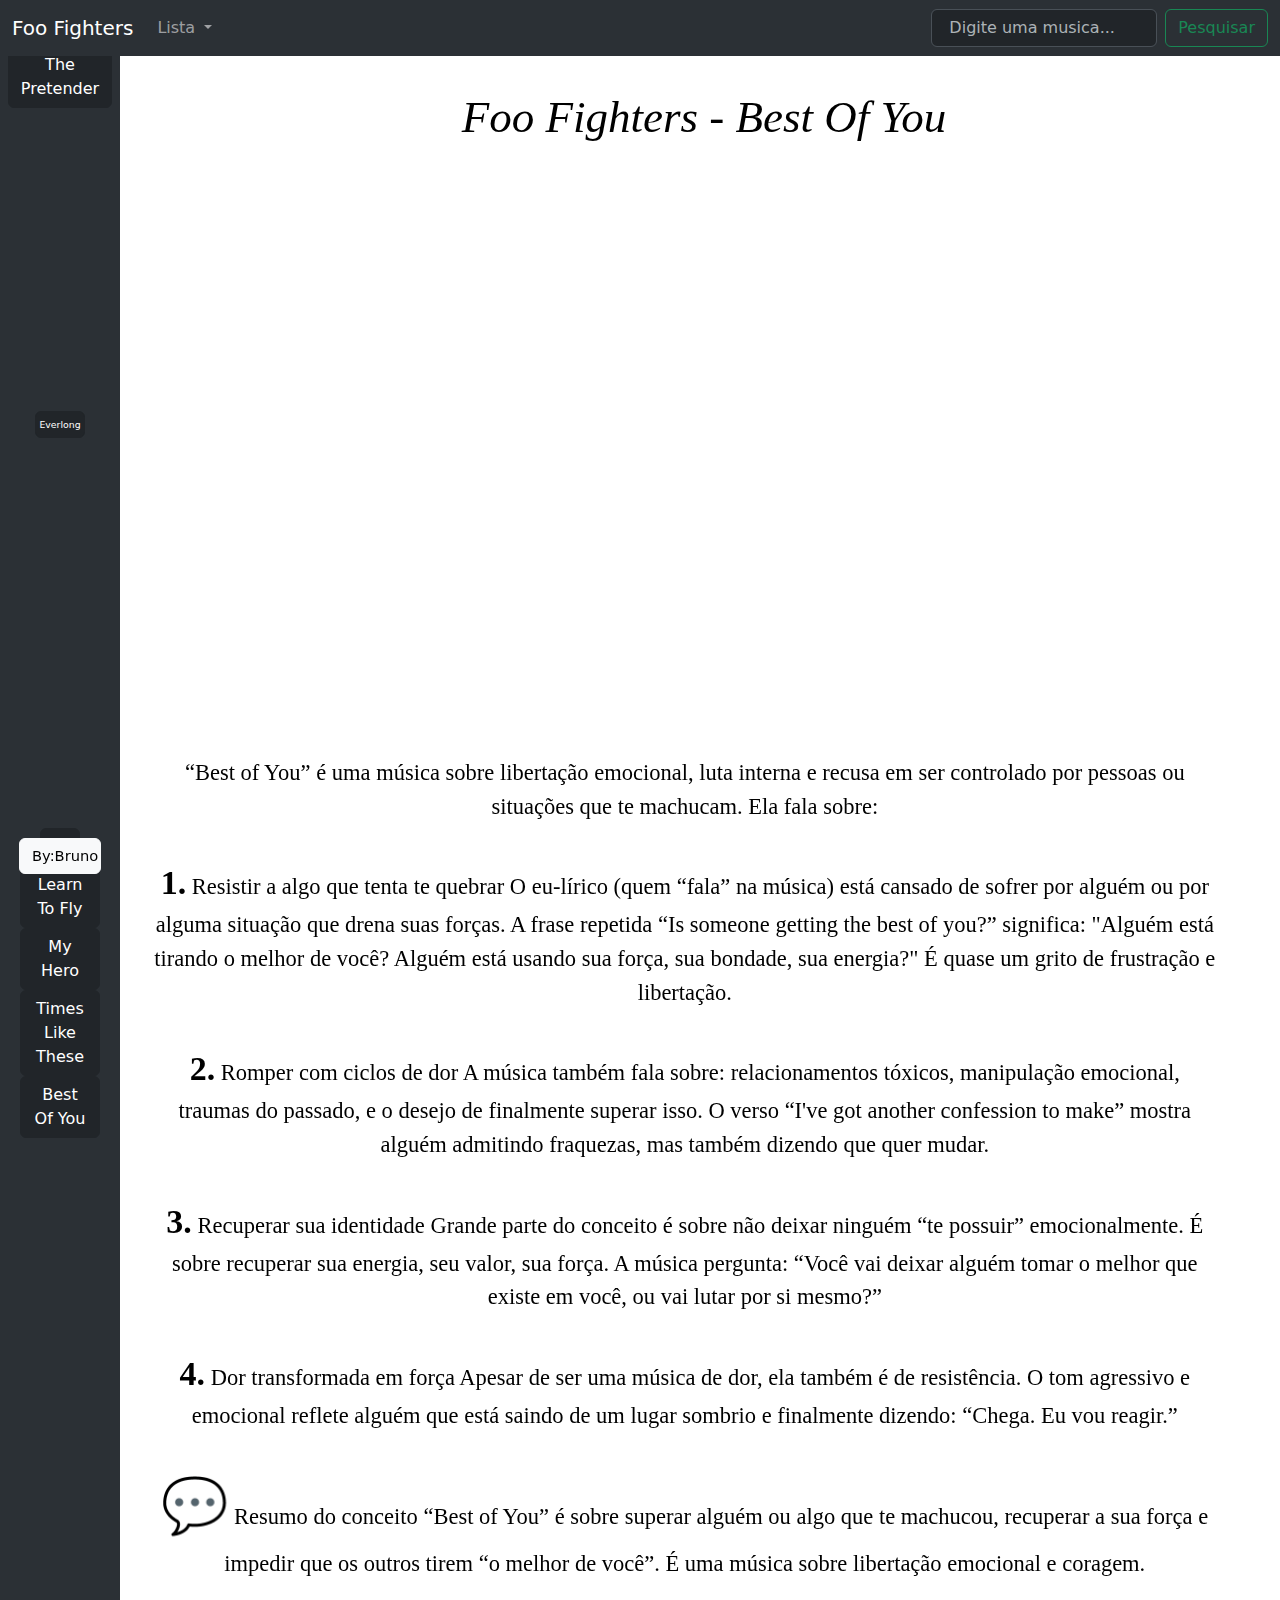
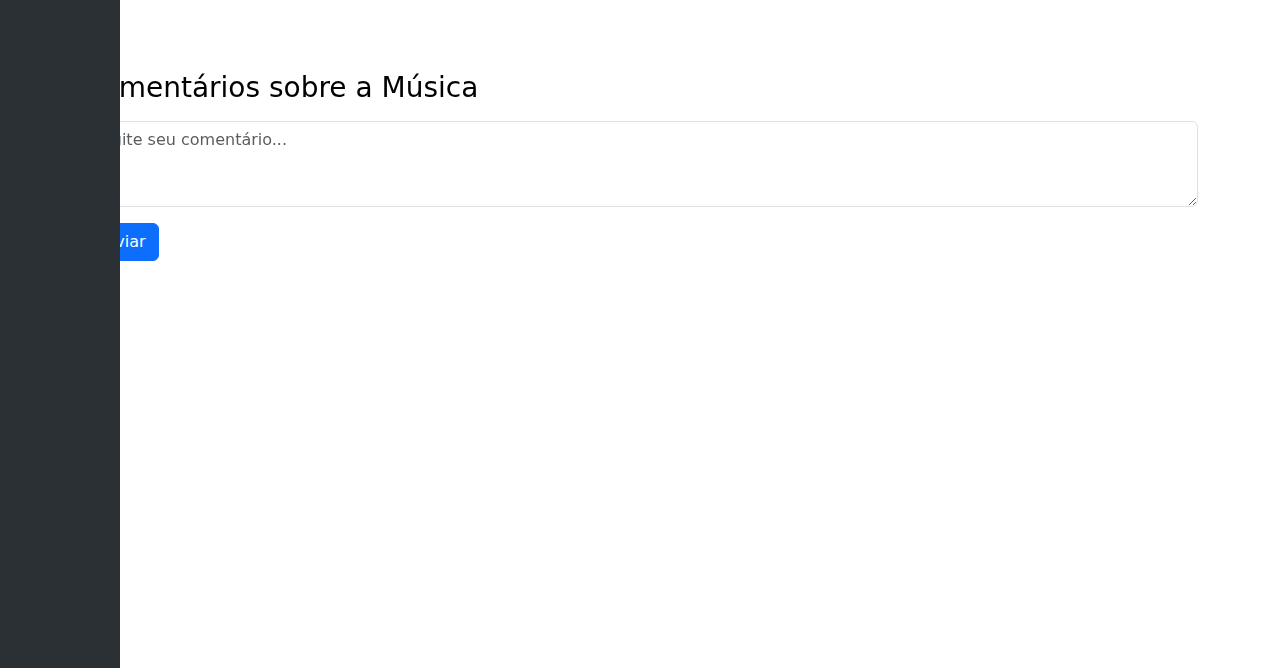
<file: paginas/bestOfYou.html>
<!DOCTYPE html>
<html lang="en">
<head>
    <meta charset="UTF-8">
    <meta name="viewport" content="width=device-width, initial-scale=1.0">
    <title>Document</title> 

    <link rel="preconnect" href="https://fonts.googleapis.com">
    <link rel="preconnect" href="https://fonts.gstatic.com" crossorigin>
    <link href="https://fonts.googleapis.com/css2?family=Space+Grotesk:wght@300..700&display=swap" rel="stylesheet">
</head>


<body>
<div id="guitar-rain"></div>

<link
  href="https://cdn.jsdelivr.net/npm/bootstrap@5.3.3/dist/css/bootstrap.min.css"
  rel="stylesheet">
<script src="https://cdn.jsdelivr.net/npm/bootstrap@5.3.3/dist/js/bootstrap.bundle.min.js"></script>


 <nav class="geral">
    <nav class="navbar navbar-expand-lg bg-body-tertiary" data-bs-theme="dark">
  <div class="container-fluid">
    <a class="navbar-brand" href="../index.html">Foo Fighters</a>
    <button class="navbar-toggler" type="button" data-bs-toggle="collapse" data-bs-target="#navbarSupportedContent" aria-controls="navbarSupportedContent" aria-expanded="false" aria-label="Toggle navigation">
      <span class="navbar-toggler-icon"></span>
    </button>
    <div class="collapse navbar-collapse" id="navbarSupportedContent">
      <ul class="navbar-nav me-auto mb-2 mb-lg-0">
        <li class="nav-item dropdown">
          <a class="nav-link dropdown-toggle" href="#" role="button" data-bs-toggle="dropdown" aria-expanded="false">
            Lista
          </a>
          <ul class="dropdown-menu">
             <li><a class="dropdown-item" href="./p1.html">Sobre a Banda</a></li>
             <li><a class="dropdown-item" href="./p2.html">Redes Sociais</a></li>
            <li><hr class="dropdown-divider"></li>
            <li><a class="dropdown-item" href="/paginas/detalhes.html">Detalhes</a></li>
          </ul>
        </li>
      </ul>
      <form class="d-flex" role="search" action="https://www.youtube.com/results" method="GET">
        <input class="form-control me-2" type="search" placeholder=" Digite uma musica..." aria-label="Search" name="search_query"/>
        <button class="btn btn-outline-success" type="submit">Pesquisar</button>
      </form>
    </div>
  </div>
 </nav>
</nav>


<div class="layout">
  <aside class="sidebar-esquerda">
      <nav class="navbar navbar-expand-lg bg-#2B3035 navbar-dark flex-column">
        <button id="thePretender" type="button" class="btn btn-dark">The Pretender</button>
        <button id="everlong" type="button" class="btn btn-dark">Everlong</button>
        <button id="bruno" type="button" class="btn btn-light">By:Bruno</button>
        <button id="toggleTheme" type="button" class="btn btn-dark">☼︎</button>
        <button id="learnToFly" type="button" class="btn btn-dark">Learn To Fly</button>
        <button id="myHero" type="button" class="btn btn-dark">My Hero</button>
        <button id="timesLikeThese" type="button" class="btn btn-dark">Times Like These</button>
        <button id="bestOfYou" type="button" class="btn btn-dark">Best Of You</button>
  </aside>
</div>

<div class="video-container">
  <div class="ratio ratio-16x9">
    <iframe 
      src="https://www.youtube.com/embed/h_L4Rixya64?si=7kpLwn-wJhqx1pFS"
      title="YouTube video player"
      allow="accelerometer; autoplay; clipboard-write; encrypted-media; gyroscope; picture-in-picture; web-share"
      allowfullscreen>
    </iframe>
  </div>
</div>


<p id="explicacao" >

“Best of You” é uma música sobre libertação emocional, luta interna e recusa em ser controlado por pessoas ou situações que te machucam.

Ela fala sobre: <br/>
<br/>
<strong style="font-size: 34px;">1.</strong> Resistir a algo que tenta te quebrar

O eu-lírico (quem “fala” na música) está cansado de sofrer por alguém ou por alguma situação que drena suas forças.

A frase repetida “Is someone getting the best of you?” significa:

"Alguém está tirando o melhor de você? Alguém está usando sua força, sua bondade, sua energia?"

É quase um grito de frustração e libertação.<br/>
<br/>
<strong style="font-size: 34px;">2.</strong> Romper com ciclos de dor

A música também fala sobre:

relacionamentos tóxicos,

manipulação emocional,

traumas do passado,

e o desejo de finalmente superar isso.

O verso “I've got another confession to make” mostra alguém admitindo fraquezas, mas também dizendo que quer mudar.<br/>
<br/>
<strong style="font-size: 34px;">3.</strong> Recuperar sua identidade

Grande parte do conceito é sobre não deixar ninguém “te possuir” emocionalmente.
É sobre recuperar sua energia, seu valor, sua força.

A música pergunta:
“Você vai deixar alguém tomar o melhor que existe em você, ou vai lutar por si mesmo?”<br/>
<br/>
<strong style="font-size: 34px;">4.</strong> Dor transformada em força

Apesar de ser uma música de dor, ela também é de resistência.
O tom agressivo e emocional reflete alguém que está saindo de um lugar sombrio e finalmente dizendo:
“Chega. Eu vou reagir.”<br/>
<br/>
<strong style="font-size: 54px;" style="font-style: normal;">💬</strong> Resumo do conceito

“Best of You” é sobre superar alguém ou algo que te machucou, recuperar a sua força e impedir que os outros tirem “o melhor de você”.
É uma música sobre libertação emocional e coragem.</p>
<h1 id="primeiroTitulo" style="font-style: italic;">Foo Fighters - Best Of You</h1>


<div id="comentarios">
  <div class="container mt-4">

    <h3 class="mb-3">Comentários sobre a Música</h3>

    <!-- Campo de comentário -->
    <div class="mb-3">
        <textarea id="commentInput" class="form-control" rows="3" placeholder="Digite seu comentário..."></textarea>
    </div>

    <button id="sendComment" class="btn btn-primary mb-4">Enviar</button>

    <!-- Feed -->
    <div id="commentFeed" class="list-group"></div>
  </div>
</div>
  

  <!-- frontend -->
  <link rel="stylesheet" href="/style.css">

  <!-- backend -->
  <script src="/backend.js"></script>

  <script>
  window.addEventListener('scroll', () => {
    const botao = document.getElementById('toggleTheme');

    if (window.scrollY > 50) {
      botao.classList.add('movido');
      botao.classList.remove('inicio');
    } else {
      botao.classList.add('inicio');
      botao.classList.remove('movido');
    }
  });
</script>

<script>
  const rain = document.getElementById("guitar-rain");
  const amount = 25; // quantidade de guitarras

  for (let i = 0; i < amount; i++) {
    const guitar = document.createElement("div");
    guitar.classList.add("guitar");
    guitar.textContent = "🎸";

    guitar.style.left = Math.random() * 100 + "vw";
    guitar.style.animationDuration = 6 + Math.random() * 6 + "s";
    guitar.style.animationDelay = Math.random() * 5 + "s";
    guitar.style.fontSize = 16 + Math.random() * 24 + "px";

    rain.appendChild(guitar);
  }
</script>

  

</body>
</html>
</file>
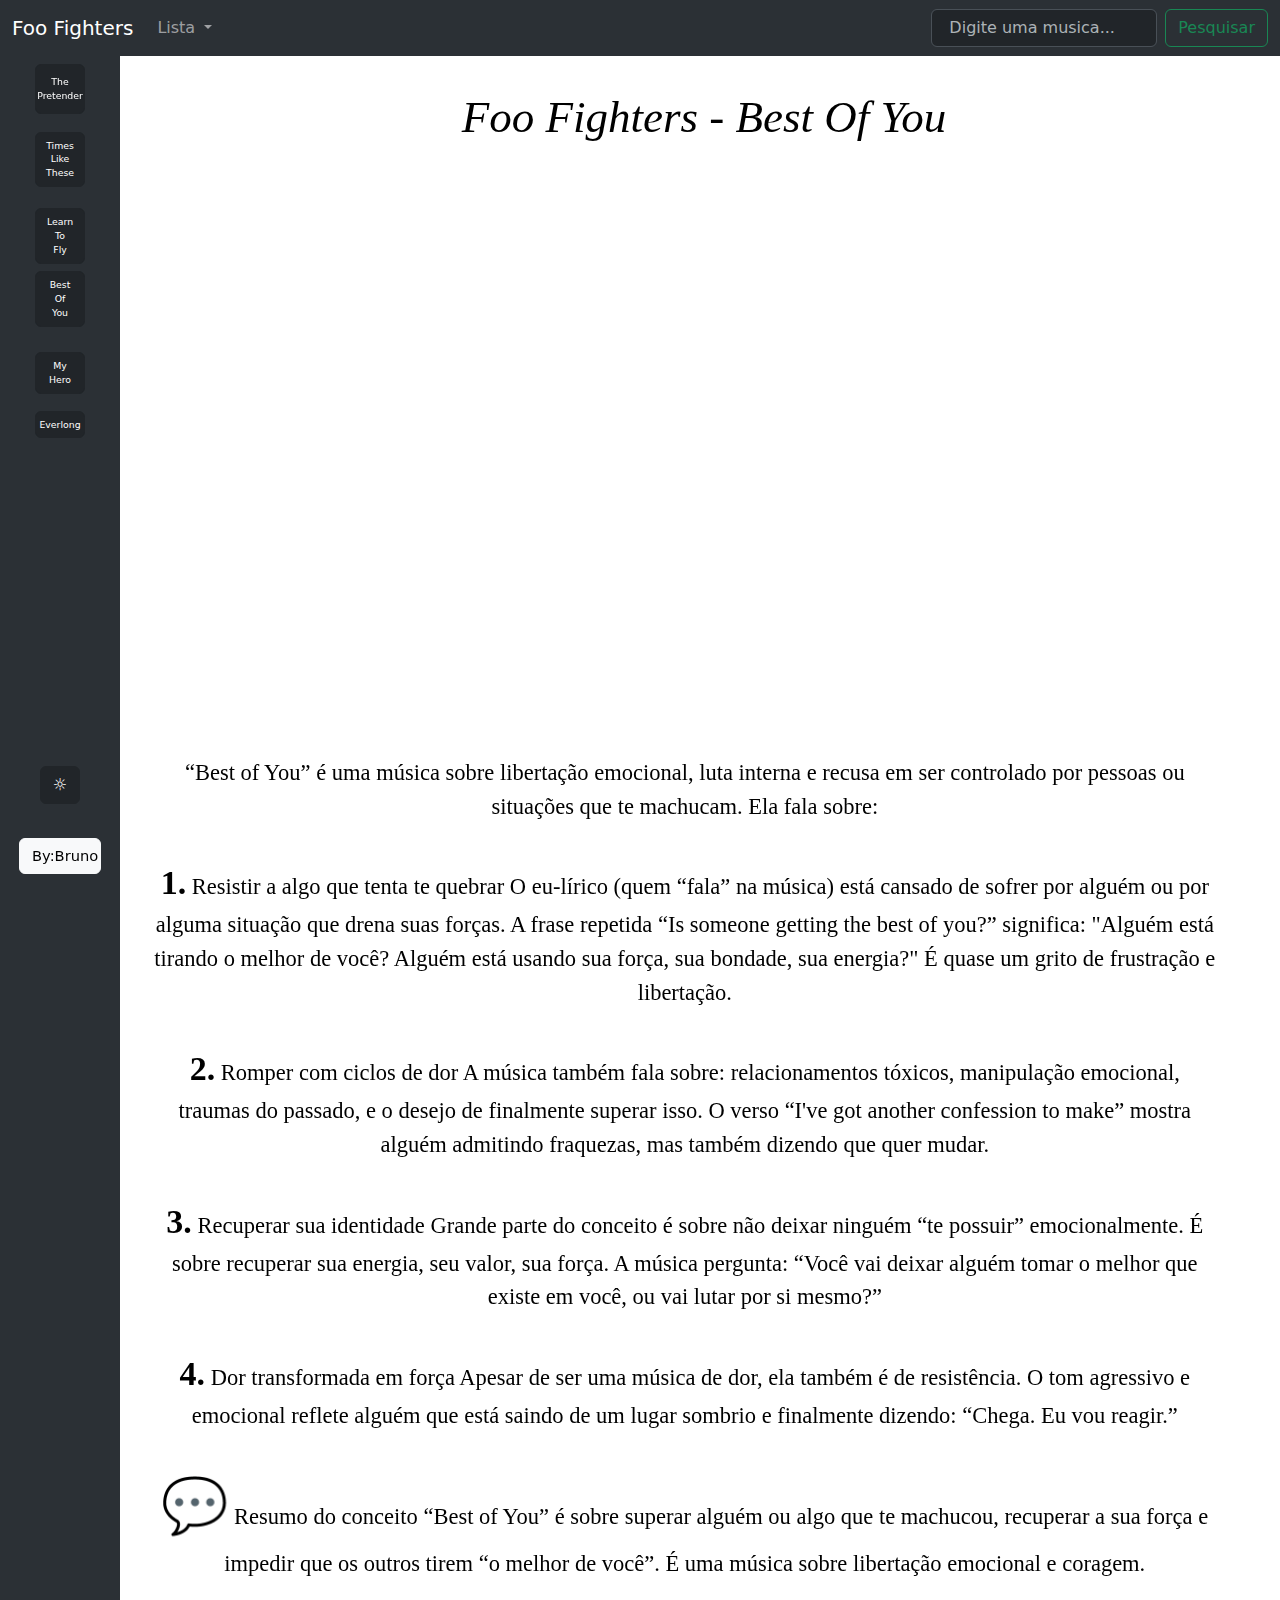
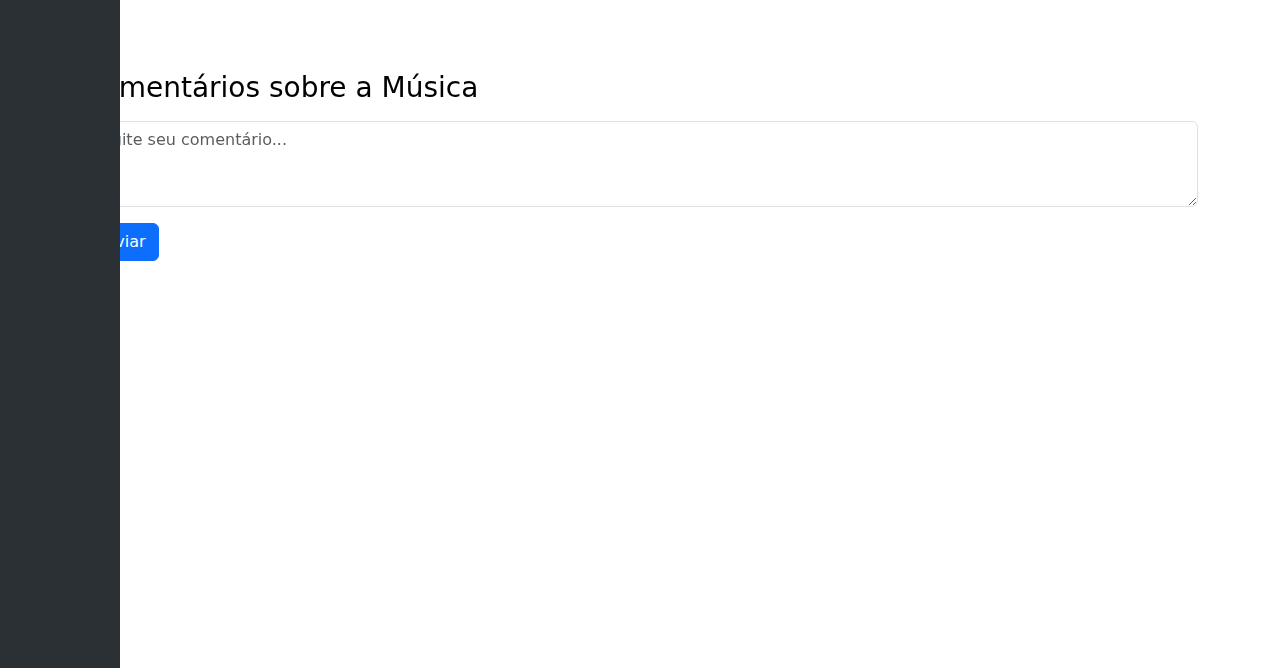
<file: paginas/bestofyou.html>
<!DOCTYPE html>
<html lang="en">
<head>
    <meta charset="UTF-8">
    <meta name="viewport" content="width=device-width, initial-scale=1.0">
    <title>Document</title> 

    <link rel="preconnect" href="https://fonts.googleapis.com">
    <link rel="preconnect" href="https://fonts.gstatic.com" crossorigin>
    <link href="https://fonts.googleapis.com/css2?family=Space+Grotesk:wght@300..700&display=swap" rel="stylesheet">
</head>


<body>
<div id="guitar-rain"></div>

<link
  href="https://cdn.jsdelivr.net/npm/bootstrap@5.3.3/dist/css/bootstrap.min.css"
  rel="stylesheet">
<script src="https://cdn.jsdelivr.net/npm/bootstrap@5.3.3/dist/js/bootstrap.bundle.min.js"></script>


 <nav class="geral">
    <nav class="navbar navbar-expand-lg bg-body-tertiary" data-bs-theme="dark">
  <div class="container-fluid">
    <a class="navbar-brand" href="../index.html">Foo Fighters</a>
    <button class="navbar-toggler" type="button" data-bs-toggle="collapse" data-bs-target="#navbarSupportedContent" aria-controls="navbarSupportedContent" aria-expanded="false" aria-label="Toggle navigation">
      <span class="navbar-toggler-icon"></span>
    </button>
    <div class="collapse navbar-collapse" id="navbarSupportedContent">
      <ul class="navbar-nav me-auto mb-2 mb-lg-0">
        <li class="nav-item dropdown">
          <a class="nav-link dropdown-toggle" href="#" role="button" data-bs-toggle="dropdown" aria-expanded="false">
            Lista
          </a>
          <ul class="dropdown-menu">
             <li><a class="dropdown-item" href="./p1.html">Sobre a Banda</a></li>
             <li><a class="dropdown-item" href="./p2.html">Redes Sociais</a></li>
            <li><hr class="dropdown-divider"></li>
            <li><a class="dropdown-item" href="/paginas/detalhes.html">Detalhes</a></li>
          </ul>
        </li>
      </ul>
      <form class="d-flex" role="search" action="https://www.youtube.com/results" method="GET">
        <input class="form-control me-2" type="search" placeholder=" Digite uma musica..." aria-label="Search" name="search_query"/>
        <button class="btn btn-outline-success" type="submit">Pesquisar</button>
      </form>
    </div>
  </div>
 </nav>
</nav>


<div class="layout">
  <aside class="sidebar-esquerda">
      <nav class="navbar navbar-expand-lg bg-#2B3035 navbar-dark flex-column">
        <button id="thepretender" type="button" class="btn btn-dark">The Pretender</button>
        <button id="everlong" type="button" class="btn btn-dark">Everlong</button>
        <button id="bruno" type="button" class="btn btn-light">By:Bruno</button>
        <button id="toggleTheme" type="button" class="btn btn-dark">☼︎</button>
        <button id="learntofly" type="button" class="btn btn-dark">Learn To Fly</button>
        <button id="myhero" type="button" class="btn btn-dark">My Hero</button>
        <button id="timeslikethese" type="button" class="btn btn-dark">Times Like These</button>
        <button id="bestofyou" type="button" class="btn btn-dark">Best Of You</button>
  </aside>
</div>

<div class="video-container">
  <div class="ratio ratio-16x9">
    <iframe 
      src="https://www.youtube.com/embed/h_L4Rixya64?si=7kpLwn-wJhqx1pFS"
      title="YouTube video player"
      allow="accelerometer; autoplay; clipboard-write; encrypted-media; gyroscope; picture-in-picture; web-share"
      allowfullscreen>
    </iframe>
  </div>
</div>


<p id="explicacao" >

“Best of You” é uma música sobre libertação emocional, luta interna e recusa em ser controlado por pessoas ou situações que te machucam.

Ela fala sobre: <br/>
<br/>
<strong style="font-size: 34px;">1.</strong> Resistir a algo que tenta te quebrar

O eu-lírico (quem “fala” na música) está cansado de sofrer por alguém ou por alguma situação que drena suas forças.

A frase repetida “Is someone getting the best of you?” significa:

"Alguém está tirando o melhor de você? Alguém está usando sua força, sua bondade, sua energia?"

É quase um grito de frustração e libertação.<br/>
<br/>
<strong style="font-size: 34px;">2.</strong> Romper com ciclos de dor

A música também fala sobre:

relacionamentos tóxicos,

manipulação emocional,

traumas do passado,

e o desejo de finalmente superar isso.

O verso “I've got another confession to make” mostra alguém admitindo fraquezas, mas também dizendo que quer mudar.<br/>
<br/>
<strong style="font-size: 34px;">3.</strong> Recuperar sua identidade

Grande parte do conceito é sobre não deixar ninguém “te possuir” emocionalmente.
É sobre recuperar sua energia, seu valor, sua força.

A música pergunta:
“Você vai deixar alguém tomar o melhor que existe em você, ou vai lutar por si mesmo?”<br/>
<br/>
<strong style="font-size: 34px;">4.</strong> Dor transformada em força

Apesar de ser uma música de dor, ela também é de resistência.
O tom agressivo e emocional reflete alguém que está saindo de um lugar sombrio e finalmente dizendo:
“Chega. Eu vou reagir.”<br/>
<br/>
<strong style="font-size: 54px;" style="font-style: normal;">💬</strong> Resumo do conceito

“Best of You” é sobre superar alguém ou algo que te machucou, recuperar a sua força e impedir que os outros tirem “o melhor de você”.
É uma música sobre libertação emocional e coragem.</p>
<h1 id="primeiroTitulo" style="font-style: italic;">Foo Fighters - Best Of You</h1>


<div id="comentarios">
  <div class="container mt-4">

    <h3 class="mb-3">Comentários sobre a Música</h3>

    <!-- Campo de comentário -->
    <div class="mb-3">
        <textarea id="commentInput" class="form-control" rows="3" placeholder="Digite seu comentário..."></textarea>
    </div>

    <button id="sendComment" class="btn btn-primary mb-4">Enviar</button>

    <!-- Feed -->
    <div id="commentFeed" class="list-group"></div>
  </div>
</div>
  

  <!-- frontend -->
  <link rel="stylesheet" href="../style.css">

  <!-- backend -->
  <script src="../backend.js"></script>

  <script>
  window.addEventListener('scroll', () => {
    const botao = document.getElementById('toggleTheme');

    if (window.scrollY > 50) {
      botao.classList.add('movido');
      botao.classList.remove('inicio');
    } else {
      botao.classList.add('inicio');
      botao.classList.remove('movido');
    }
  });
</script>

<script>
  const rain = document.getElementById("guitar-rain");
  const amount = 25; // quantidade de guitarras

  for (let i = 0; i < amount; i++) {
    const guitar = document.createElement("div");
    guitar.classList.add("guitar");
    guitar.textContent = "🎸";

    guitar.style.left = Math.random() * 100 + "vw";
    guitar.style.animationDuration = 6 + Math.random() * 6 + "s";
    guitar.style.animationDelay = Math.random() * 5 + "s";
    guitar.style.fontSize = 16 + Math.random() * 24 + "px";

    rain.appendChild(guitar);
  }
</script>

  

</body>
</html>
</file>
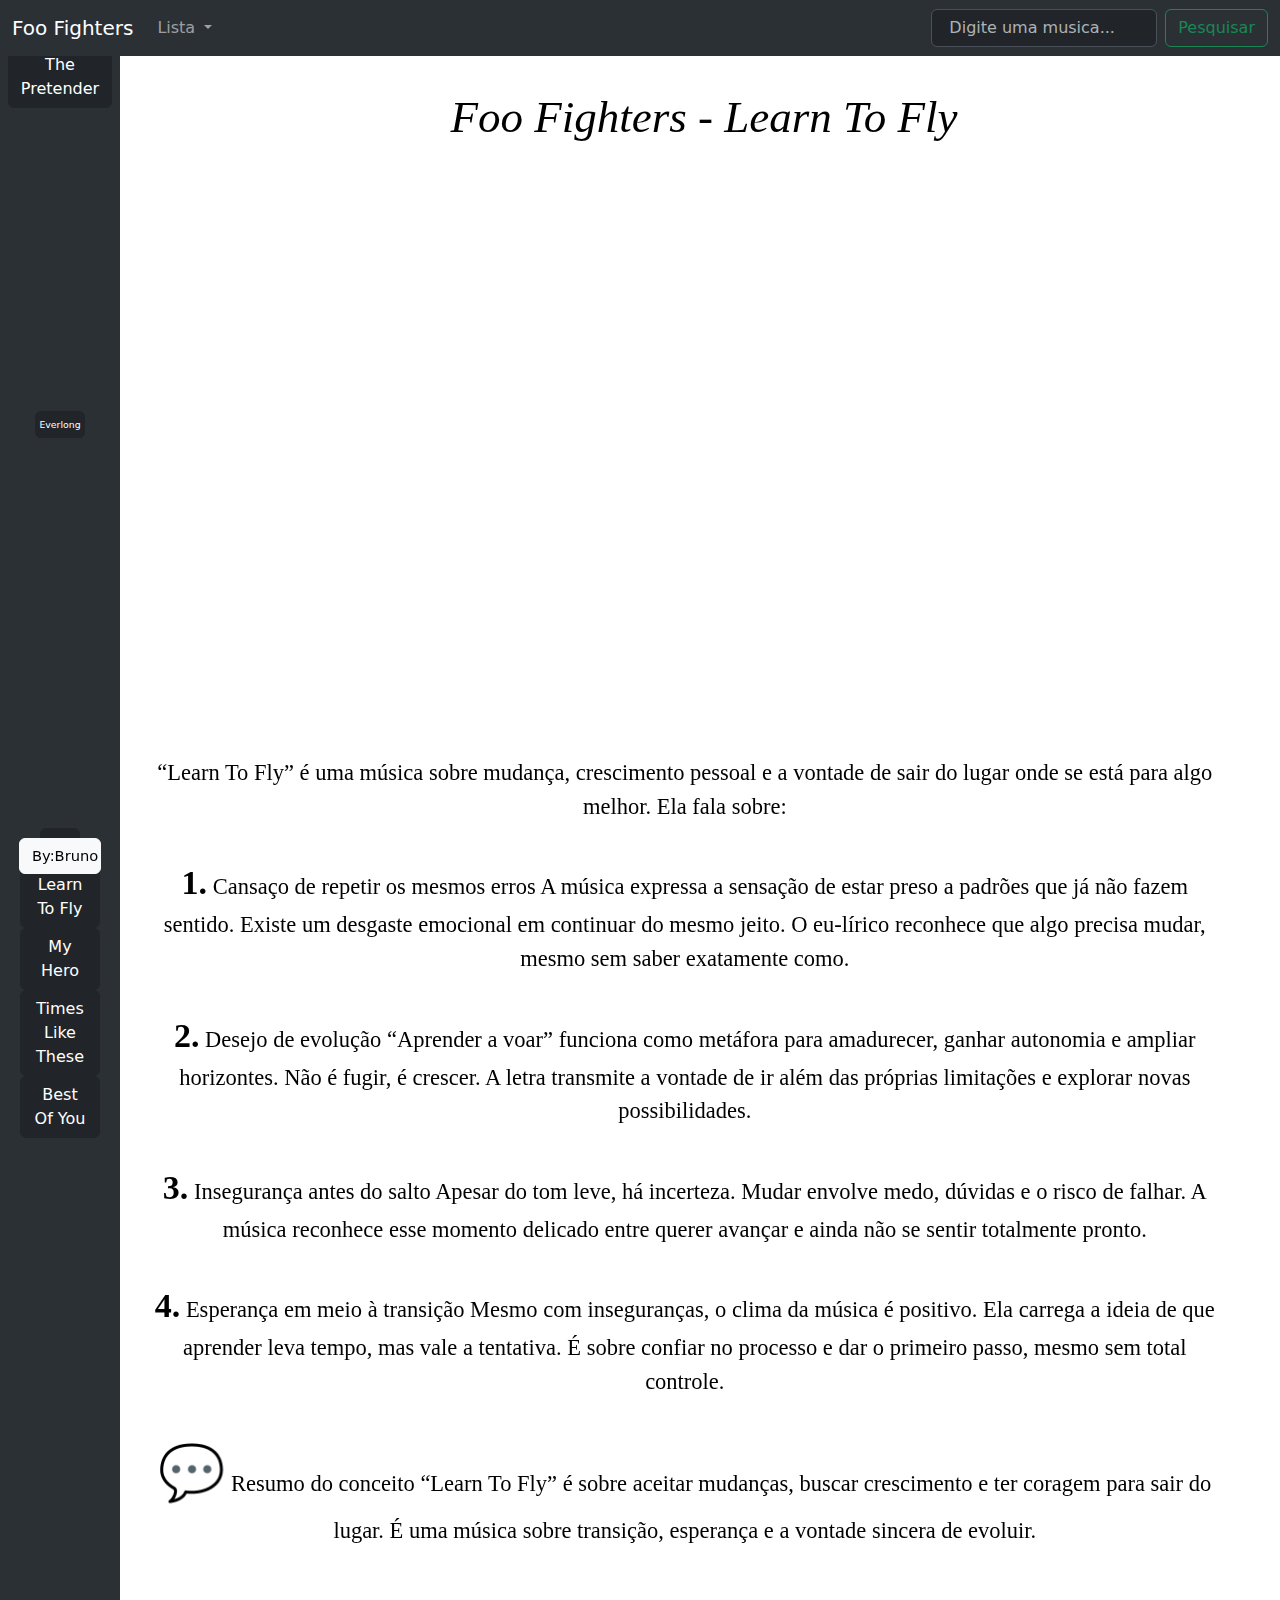
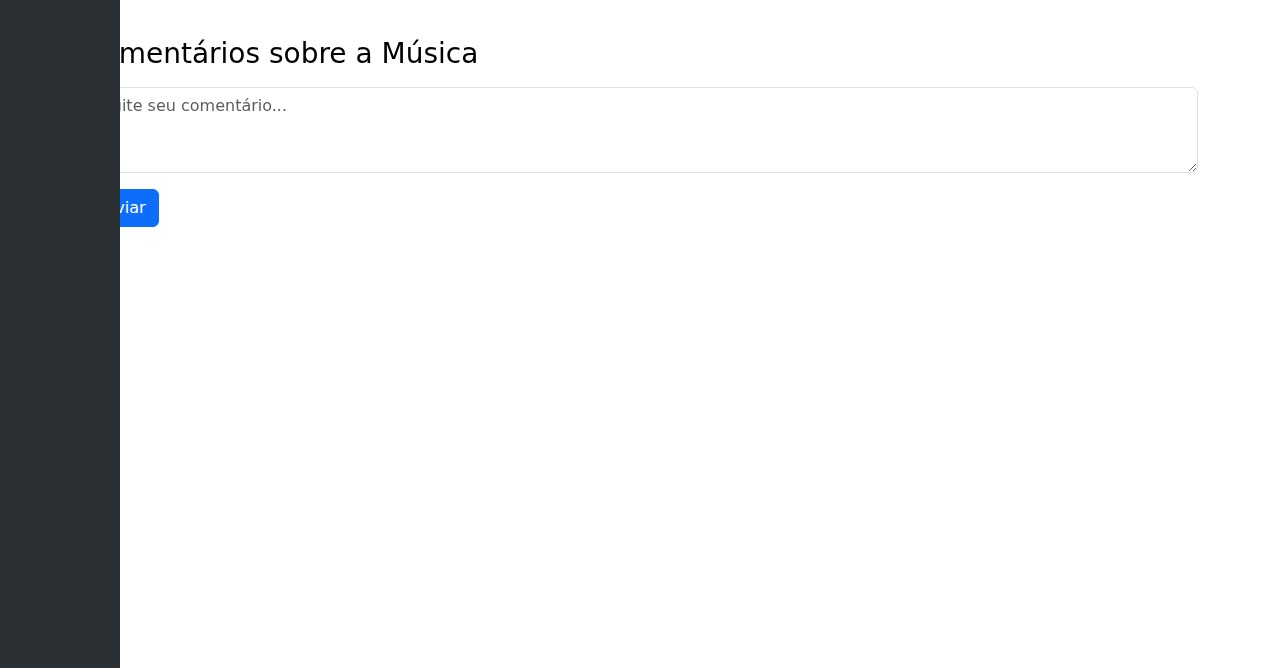
<file: paginas/learnToFly.html>
<!DOCTYPE html>
<html lang="en">
<head>
    <meta charset="UTF-8">
    <meta name="viewport" content="width=device-width, initial-scale=1.0">
    <title>Document</title> 

    <link rel="preconnect" href="https://fonts.googleapis.com">
    <link rel="preconnect" href="https://fonts.gstatic.com" crossorigin>
    <link href="https://fonts.googleapis.com/css2?family=Space+Grotesk:wght@300..700&display=swap" rel="stylesheet">
</head>


<body>
<div id="guitar-rain"></div>

<link
  href="https://cdn.jsdelivr.net/npm/bootstrap@5.3.3/dist/css/bootstrap.min.css"
  rel="stylesheet">
<script src="https://cdn.jsdelivr.net/npm/bootstrap@5.3.3/dist/js/bootstrap.bundle.min.js"></script>


 <nav class="geral">
    <nav class="navbar navbar-expand-lg bg-body-tertiary" data-bs-theme="dark">
  <div class="container-fluid">
    <a class="navbar-brand" href="../index.html">Foo Fighters</a>
    <button class="navbar-toggler" type="button" data-bs-toggle="collapse" data-bs-target="#navbarSupportedContent" aria-controls="navbarSupportedContent" aria-expanded="false" aria-label="Toggle navigation">
      <span class="navbar-toggler-icon"></span>
    </button>
    <div class="collapse navbar-collapse" id="navbarSupportedContent">
      <ul class="navbar-nav me-auto mb-2 mb-lg-0">
        <li class="nav-item dropdown">
          <a class="nav-link dropdown-toggle" href="#" role="button" data-bs-toggle="dropdown" aria-expanded="false">
            Lista
          </a>
          <ul class="dropdown-menu">
            <li><a class="dropdown-item" href="./p1.html">Sobre a Banda</a></li>
            <li><a class="dropdown-item" href="./p2.html">Redes Sociais</a></li>
            <li><hr class="dropdown-divider"></li>
            <li><a class="dropdown-item" href="/paginas/detalhes.html">Detalhes</a></li>
          </ul>
        </li>
      </ul>
      <form class="d-flex" role="search" action="https://www.youtube.com/results" method="GET">
        <input class="form-control me-2" type="search" placeholder=" Digite uma musica..." aria-label="Search" name="search_query"/>
        <button class="btn btn-outline-success" type="submit">Pesquisar</button>
      </form>
    </div>
  </div>
 </nav>
</nav>


<div class="layout">
  <aside class="sidebar-esquerda">
      <nav class="navbar navbar-expand-lg bg-#2B3035 navbar-dark flex-column">
        <button id="thePretender" type="button" class="btn btn-dark">The Pretender</button>
        <button id="everlong" type="button" class="btn btn-dark">Everlong</button>
        <button id="bruno" type="button" class="btn btn-light">By:Bruno</button>
        <button id="toggleTheme" type="button" class="btn btn-dark">☼︎</button>
        <button id="learnToFly" type="button" class="btn btn-dark">Learn To Fly</button>
        <button id="myHero" type="button" class="btn btn-dark">My Hero</button>
        <button id="timesLikeThese" type="button" class="btn btn-dark">Times Like These</button>
        <button id="bestOfYou" type="button" class="btn btn-dark">Best Of You</button>
  </aside>
</div>

<div class="video-container">
  <div class="ratio ratio-16x9">
    <iframe width="560" height="315" src="https://www.youtube.com/embed/1VQ_3sBZEm0?si=z3Jt4E31gmg8I2k5" title="YouTube video player" 
    frameborder="0" allow="accelerometer; autoplay; clipboard-write; encrypted-media; gyroscope; picture-in-picture; web-share"
     referrerpolicy="strict-origin-when-cross-origin" 
     allowfullscreen></iframe>
  </div>
</div>


<p id="explicacao" >
  “Learn To Fly” é uma música sobre mudança, crescimento pessoal e a vontade de sair do lugar onde se está para algo melhor.

Ela fala sobre: <br/>
<br/>
<strong style="font-size: 34px;">1.</strong> Cansaço de repetir os mesmos erros

A música expressa a sensação de estar preso a padrões que já não fazem sentido.
Existe um desgaste emocional em continuar do mesmo jeito.

O eu-lírico reconhece que algo precisa mudar, mesmo sem saber exatamente como.<br/>
<br/>
<strong style="font-size: 34px;">2.</strong> Desejo de evolução

“Aprender a voar” funciona como metáfora para amadurecer, ganhar autonomia e ampliar horizontes.
Não é fugir, é crescer.

A letra transmite a vontade de ir além das próprias limitações e explorar novas possibilidades.<br/>
<br/>
<strong style="font-size: 34px;">3.</strong> Insegurança antes do salto

Apesar do tom leve, há incerteza.
Mudar envolve medo, dúvidas e o risco de falhar.

A música reconhece esse momento delicado entre querer avançar e ainda não se sentir totalmente pronto.<br/>
<br/>
<strong style="font-size: 34px;">4.</strong> Esperança em meio à transição

Mesmo com inseguranças, o clima da música é positivo.
Ela carrega a ideia de que aprender leva tempo, mas vale a tentativa.

É sobre confiar no processo e dar o primeiro passo, mesmo sem total controle.<br/>
<br/>
<strong style="font-size: 54px;" style="font-style: normal;">💬</strong> Resumo do conceito

“Learn To Fly” é sobre aceitar mudanças, buscar crescimento e ter coragem para sair do lugar.
É uma música sobre transição, esperança e a vontade sincera de evoluir.

</p>
<h1 id="primeiroTitulo" style="font-style: italic;">Foo Fighters - Learn To Fly</h1>


<div id="comentarios">
  <div class="container mt-4">

    <h3 class="mb-3">Comentários sobre a Música</h3>

    <!-- Campo de comentário -->
    <div class="mb-3">
        <textarea id="commentInput" class="form-control" rows="3" placeholder="Digite seu comentário..."></textarea>
    </div>

    <button id="sendComment" class="btn btn-primary mb-4">Enviar</button>

    <!-- Feed -->
    <div id="commentFeed" class="list-group"></div>
  </div>
</div>
  

 <!-- frontend -->
  <link rel="stylesheet" href="/style.css">

  <!-- backend -->
  <script src="/backend.js"></script>
  <script>
  window.addEventListener('scroll', () => {
    const botao = document.getElementById('toggleTheme');

    if (window.scrollY > 50) {
      botao.classList.add('movido');
      botao.classList.remove('inicio');
    } else {
      botao.classList.add('inicio');
      botao.classList.remove('movido');
    }
  });
  </script>

  <script>
  const rain = document.getElementById("guitar-rain");
  const amount = 25; // quantidade de guitarras

  for (let i = 0; i < amount; i++) {
    const guitar = document.createElement("div");
    guitar.classList.add("guitar");
    guitar.textContent = "🎸";

    guitar.style.left = Math.random() * 100 + "vw";
    guitar.style.animationDuration = 6 + Math.random() * 6 + "s";
    guitar.style.animationDelay = Math.random() * 5 + "s";
    guitar.style.fontSize = 16 + Math.random() * 24 + "px";

    rain.appendChild(guitar);
  }
</script>
  

</body>
</html>
</file>
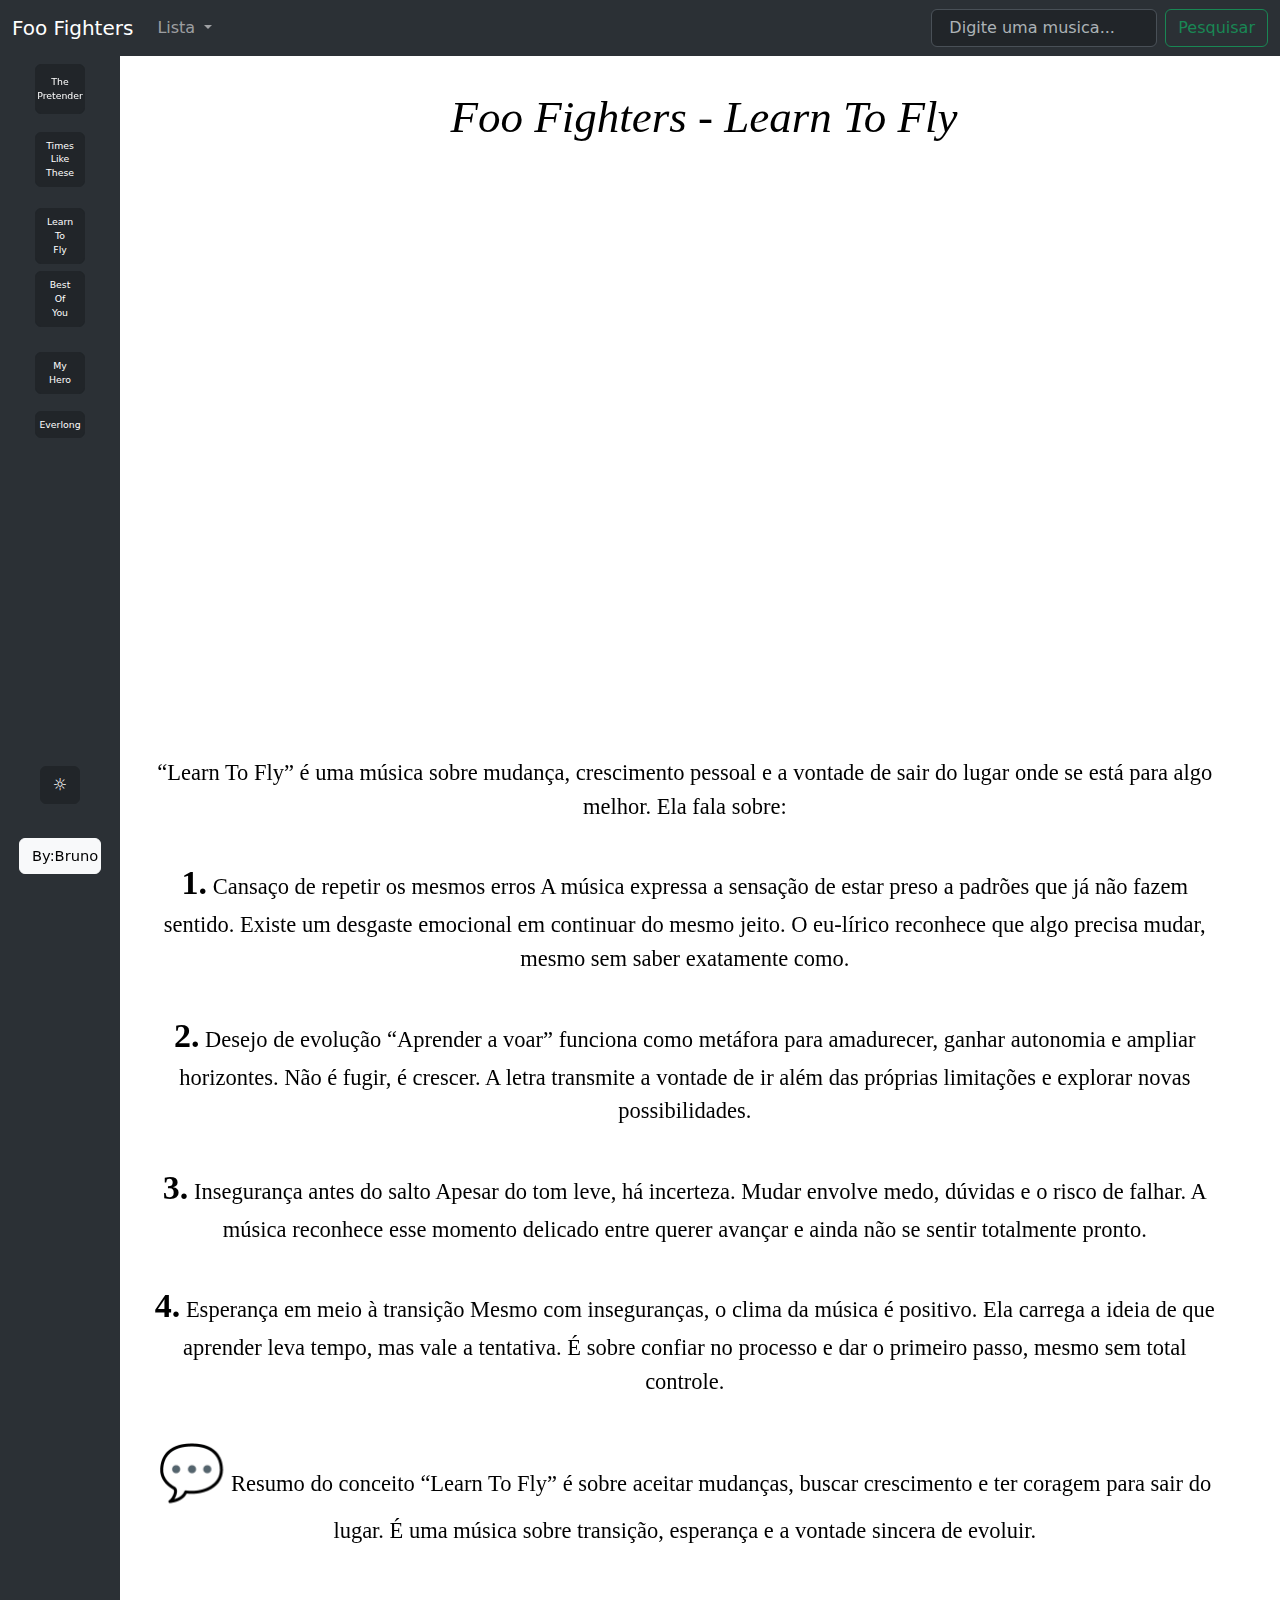
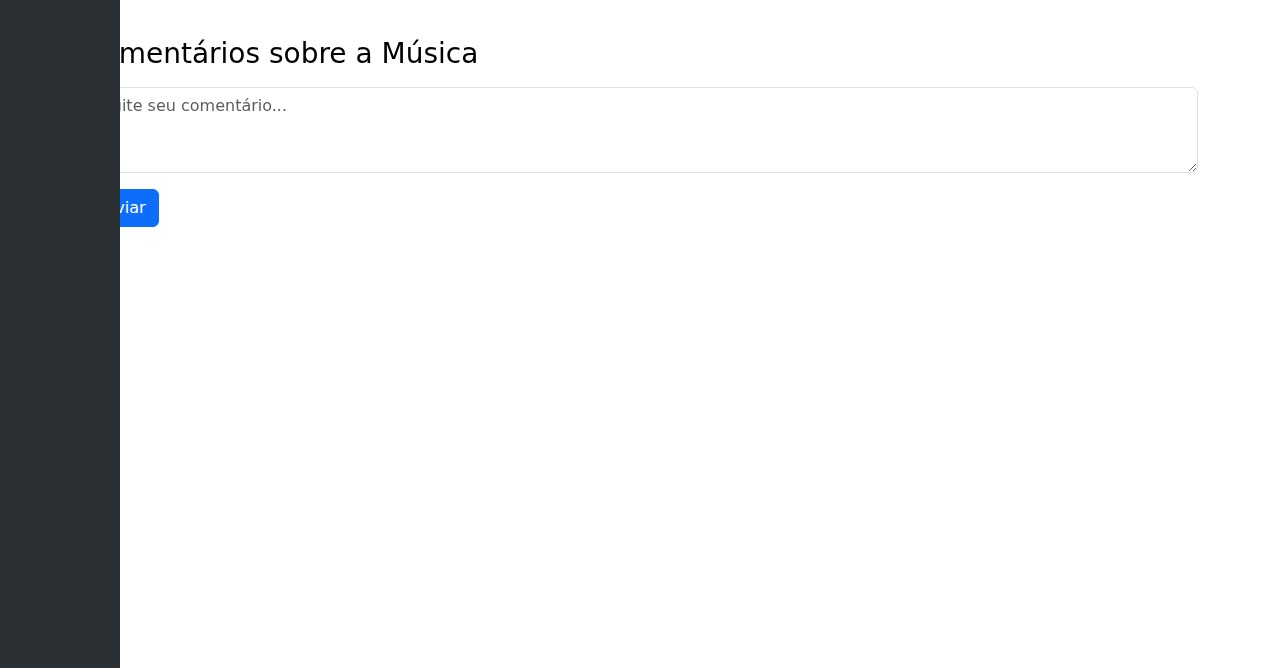
<file: paginas/learntofly.html>
<!DOCTYPE html>
<html lang="en">
<head>
    <meta charset="UTF-8">
    <meta name="viewport" content="width=device-width, initial-scale=1.0">
    <title>Document</title> 

    <link rel="preconnect" href="https://fonts.googleapis.com">
    <link rel="preconnect" href="https://fonts.gstatic.com" crossorigin>
    <link href="https://fonts.googleapis.com/css2?family=Space+Grotesk:wght@300..700&display=swap" rel="stylesheet">
</head>


<body>
<div id="guitar-rain"></div>

<link
  href="https://cdn.jsdelivr.net/npm/bootstrap@5.3.3/dist/css/bootstrap.min.css"
  rel="stylesheet">
<script src="https://cdn.jsdelivr.net/npm/bootstrap@5.3.3/dist/js/bootstrap.bundle.min.js"></script>


 <nav class="geral">
    <nav class="navbar navbar-expand-lg bg-body-tertiary" data-bs-theme="dark">
  <div class="container-fluid">
    <a class="navbar-brand" href="../index.html">Foo Fighters</a>
    <button class="navbar-toggler" type="button" data-bs-toggle="collapse" data-bs-target="#navbarSupportedContent" aria-controls="navbarSupportedContent" aria-expanded="false" aria-label="Toggle navigation">
      <span class="navbar-toggler-icon"></span>
    </button>
    <div class="collapse navbar-collapse" id="navbarSupportedContent">
      <ul class="navbar-nav me-auto mb-2 mb-lg-0">
        <li class="nav-item dropdown">
          <a class="nav-link dropdown-toggle" href="#" role="button" data-bs-toggle="dropdown" aria-expanded="false">
            Lista
          </a>
          <ul class="dropdown-menu">
            <li><a class="dropdown-item" href="./p1.html">Sobre a Banda</a></li>
            <li><a class="dropdown-item" href="./p2.html">Redes Sociais</a></li>
            <li><hr class="dropdown-divider"></li>
            <li><a class="dropdown-item" href="/paginas/detalhes.html">Detalhes</a></li>
          </ul>
        </li>
      </ul>
      <form class="d-flex" role="search" action="https://www.youtube.com/results" method="GET">
        <input class="form-control me-2" type="search" placeholder=" Digite uma musica..." aria-label="Search" name="search_query"/>
        <button class="btn btn-outline-success" type="submit">Pesquisar</button>
      </form>
    </div>
  </div>
 </nav>
</nav>


<div class="layout">
  <aside class="sidebar-esquerda">
      <nav class="navbar navbar-expand-lg bg-#2B3035 navbar-dark flex-column">
        <button id="thepretender" type="button" class="btn btn-dark">The Pretender</button>
        <button id="everlong" type="button" class="btn btn-dark">Everlong</button>
        <button id="bruno" type="button" class="btn btn-light">By:Bruno</button>
        <button id="toggleTheme" type="button" class="btn btn-dark">☼︎</button>
        <button id="learntofly" type="button" class="btn btn-dark">Learn To Fly</button>
        <button id="myhero" type="button" class="btn btn-dark">My Hero</button>
        <button id="timeslikethese" type="button" class="btn btn-dark">Times Like These</button>
        <button id="bestofyou" type="button" class="btn btn-dark">Best Of You</button>
  </aside>
</div>

<div class="video-container">
  <div class="ratio ratio-16x9">
    <iframe width="560" height="315" src="https://www.youtube.com/embed/1VQ_3sBZEm0?si=z3Jt4E31gmg8I2k5" title="YouTube video player" 
    frameborder="0" allow="accelerometer; autoplay; clipboard-write; encrypted-media; gyroscope; picture-in-picture; web-share"
     referrerpolicy="strict-origin-when-cross-origin" 
     allowfullscreen></iframe>
  </div>
</div>


<p id="explicacao" >
  “Learn To Fly” é uma música sobre mudança, crescimento pessoal e a vontade de sair do lugar onde se está para algo melhor.

Ela fala sobre: <br/>
<br/>
<strong style="font-size: 34px;">1.</strong> Cansaço de repetir os mesmos erros

A música expressa a sensação de estar preso a padrões que já não fazem sentido.
Existe um desgaste emocional em continuar do mesmo jeito.

O eu-lírico reconhece que algo precisa mudar, mesmo sem saber exatamente como.<br/>
<br/>
<strong style="font-size: 34px;">2.</strong> Desejo de evolução

“Aprender a voar” funciona como metáfora para amadurecer, ganhar autonomia e ampliar horizontes.
Não é fugir, é crescer.

A letra transmite a vontade de ir além das próprias limitações e explorar novas possibilidades.<br/>
<br/>
<strong style="font-size: 34px;">3.</strong> Insegurança antes do salto

Apesar do tom leve, há incerteza.
Mudar envolve medo, dúvidas e o risco de falhar.

A música reconhece esse momento delicado entre querer avançar e ainda não se sentir totalmente pronto.<br/>
<br/>
<strong style="font-size: 34px;">4.</strong> Esperança em meio à transição

Mesmo com inseguranças, o clima da música é positivo.
Ela carrega a ideia de que aprender leva tempo, mas vale a tentativa.

É sobre confiar no processo e dar o primeiro passo, mesmo sem total controle.<br/>
<br/>
<strong style="font-size: 54px;" style="font-style: normal;">💬</strong> Resumo do conceito

“Learn To Fly” é sobre aceitar mudanças, buscar crescimento e ter coragem para sair do lugar.
É uma música sobre transição, esperança e a vontade sincera de evoluir.

</p>
<h1 id="primeiroTitulo" style="font-style: italic;">Foo Fighters - Learn To Fly</h1>


<div id="comentarios">
  <div class="container mt-4">

    <h3 class="mb-3">Comentários sobre a Música</h3>

    <!-- Campo de comentário -->
    <div class="mb-3">
        <textarea id="commentInput" class="form-control" rows="3" placeholder="Digite seu comentário..."></textarea>
    </div>

    <button id="sendComment" class="btn btn-primary mb-4">Enviar</button>

    <!-- Feed -->
    <div id="commentFeed" class="list-group"></div>
  </div>
</div>
  

 <!-- frontend -->
  <link rel="stylesheet" href="../style.css">

  <!-- backend -->
  <script src="../backend.js"></script>


  <script>
  window.addEventListener('scroll', () => {
    const botao = document.getElementById('toggleTheme');

    if (window.scrollY > 50) {
      botao.classList.add('movido');
      botao.classList.remove('inicio');
    } else {
      botao.classList.add('inicio');
      botao.classList.remove('movido');
    }
  });
  </script>

  <script>
  const rain = document.getElementById("guitar-rain");
  const amount = 25; // quantidade de guitarras

  for (let i = 0; i < amount; i++) {
    const guitar = document.createElement("div");
    guitar.classList.add("guitar");
    guitar.textContent = "🎸";

    guitar.style.left = Math.random() * 100 + "vw";
    guitar.style.animationDuration = 6 + Math.random() * 6 + "s";
    guitar.style.animationDelay = Math.random() * 5 + "s";
    guitar.style.fontSize = 16 + Math.random() * 24 + "px";

    rain.appendChild(guitar);
  }
</script>
  

</body>
</html>
</file>
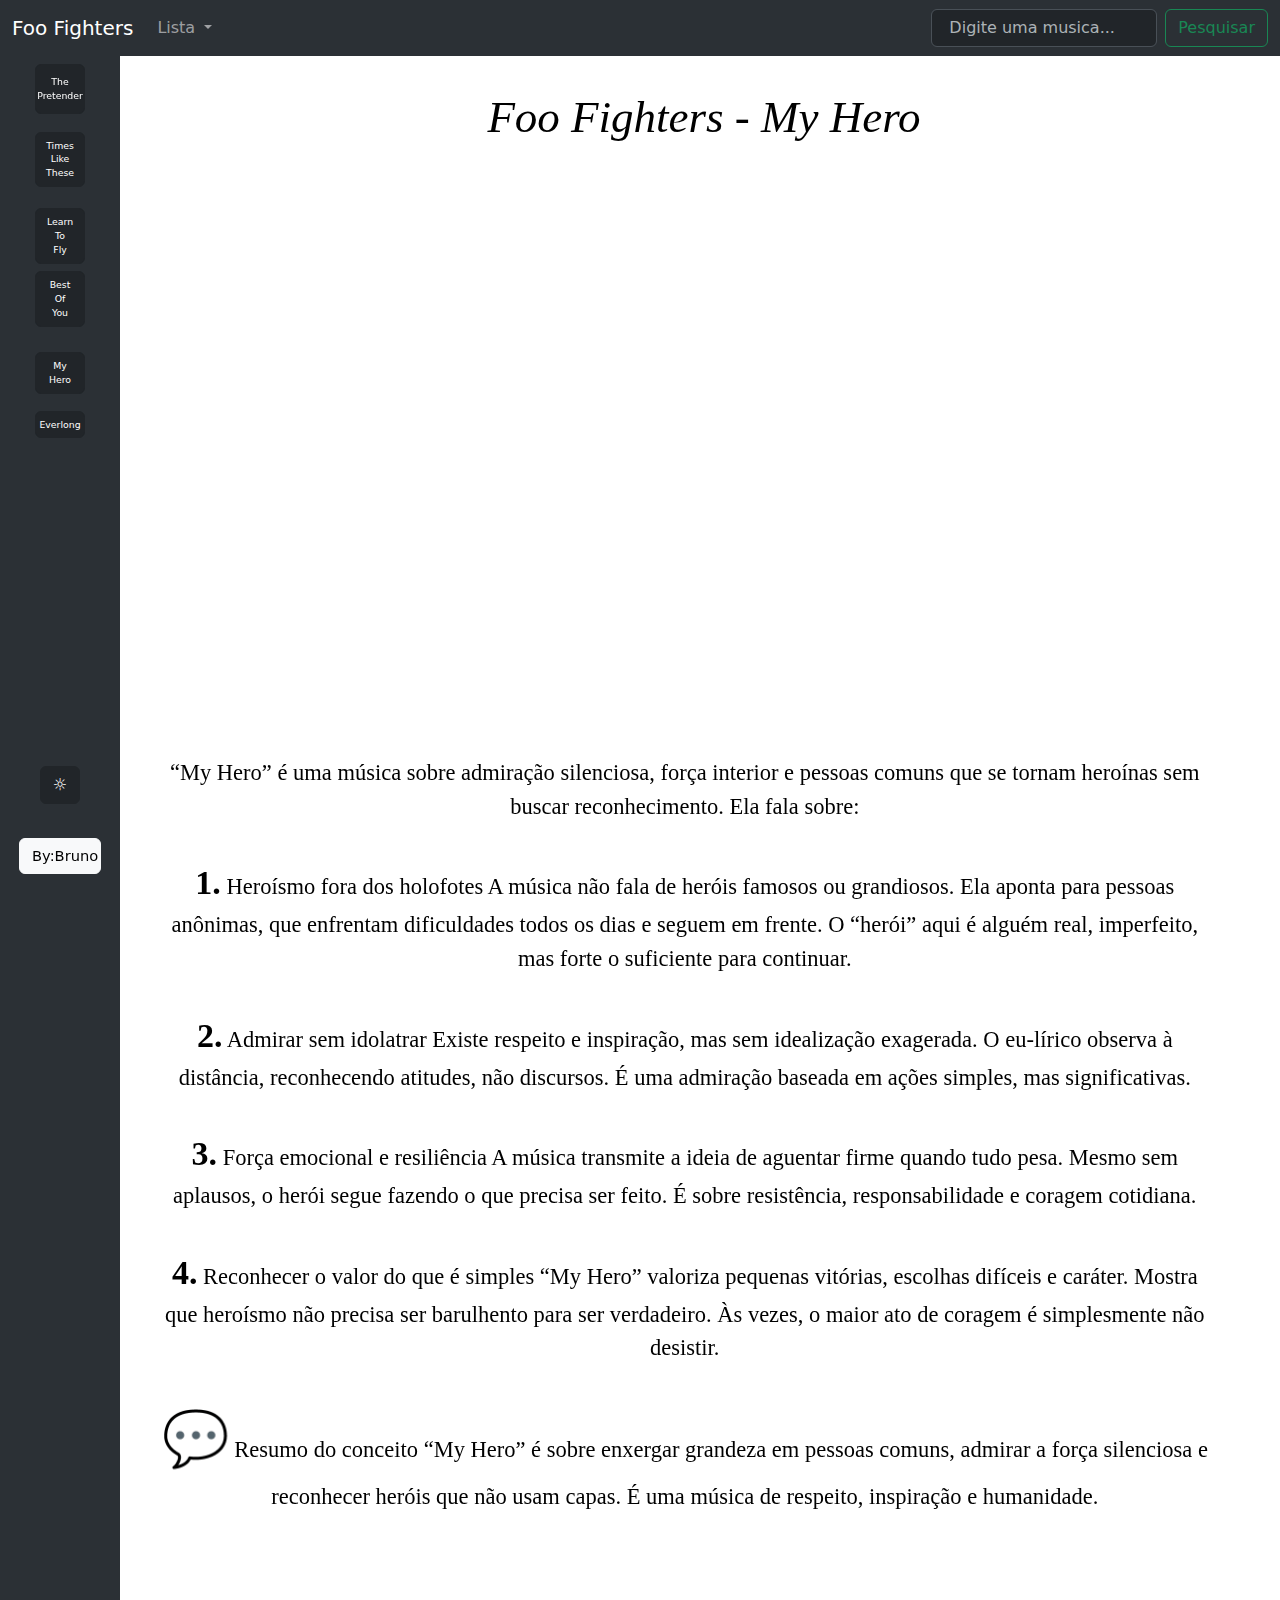
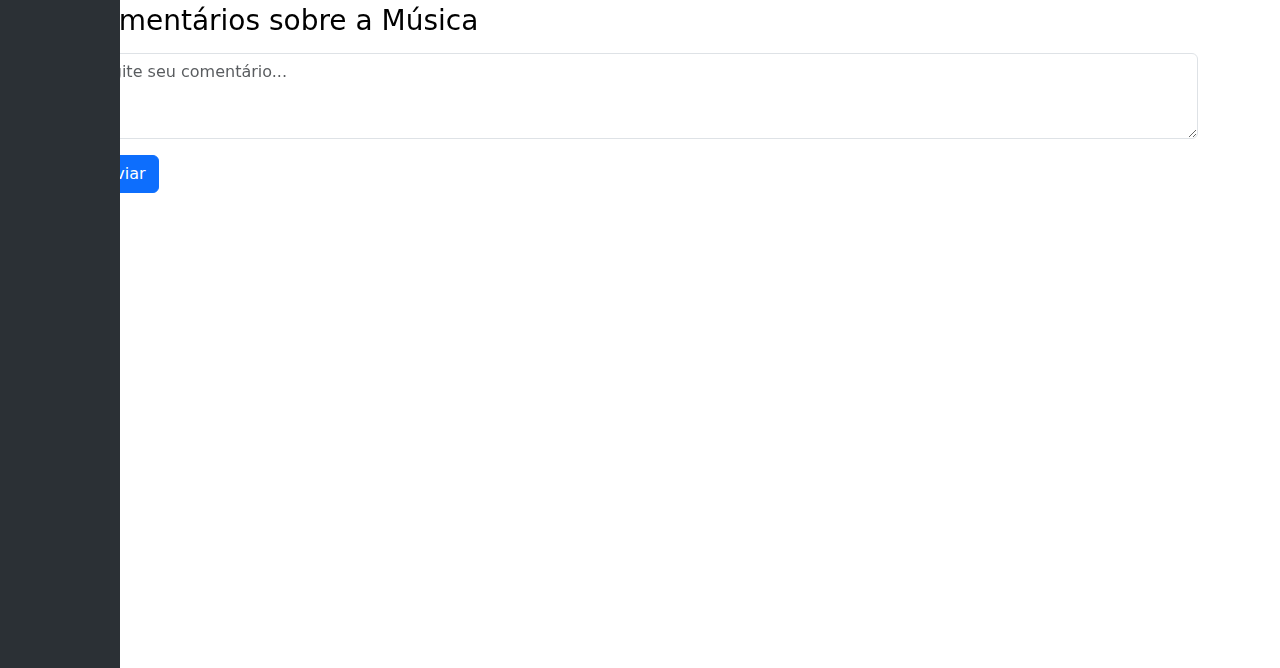
<file: paginas/myHero.html>
<!DOCTYPE html>
<html lang="en">
<head>
    <meta charset="UTF-8">
    <meta name="viewport" content="width=device-width, initial-scale=1.0">
    <title>Document</title> 

    <link rel="preconnect" href="https://fonts.googleapis.com">
    <link rel="preconnect" href="https://fonts.gstatic.com" crossorigin>
    <link href="https://fonts.googleapis.com/css2?family=Space+Grotesk:wght@300..700&display=swap" rel="stylesheet">
</head>


<body>
<div id="guitar-rain"></div>

<link
  href="https://cdn.jsdelivr.net/npm/bootstrap@5.3.3/dist/css/bootstrap.min.css"
  rel="stylesheet">
<script src="https://cdn.jsdelivr.net/npm/bootstrap@5.3.3/dist/js/bootstrap.bundle.min.js"></script>


 <nav class="geral">
    <nav class="navbar navbar-expand-lg bg-body-tertiary" data-bs-theme="dark">
  <div class="container-fluid">
    <a class="navbar-brand" href="/SiteReferencia/index.html">Foo Fighters</a>
    <button class="navbar-toggler" type="button" data-bs-toggle="collapse" data-bs-target="#navbarSupportedContent" aria-controls="navbarSupportedContent" aria-expanded="false" aria-label="Toggle navigation">
      <span class="navbar-toggler-icon"></span>
    </button>
    <div class="collapse navbar-collapse" id="navbarSupportedContent">
      <ul class="navbar-nav me-auto mb-2 mb-lg-0">
        <li class="nav-item dropdown">
          <a class="nav-link dropdown-toggle" href="#" role="button" data-bs-toggle="dropdown" aria-expanded="false">
            Lista
          </a>
          <ul class="dropdown-menu">
            <li><a class="dropdown-item" href="./p1.html">Sobre a Banda</a></li>
            <li><a class="dropdown-item" href="./p2.html">Redes Sociais</a></li>
            <li><hr class="dropdown-divider"></li>
            <a class="dropdown-item" href="/SiteReferencia/paginas/detalhes.html">Detalhes</a>
          </ul>
        </li>
      </ul>
      <form class="d-flex" role="search" action="https://www.youtube.com/results" method="GET">
        <input class="form-control me-2" type="search" placeholder=" Digite uma musica..." aria-label="Search" name="search_query"/>
        <button class="btn btn-outline-success" type="submit">Pesquisar</button>
      </form>
    </div>
  </div>
 </nav>
</nav>


<div class="layout">
  <aside class="sidebar-esquerda">
      <nav class="navbar navbar-expand-lg bg-#2B3035 navbar-dark flex-column">
        <button id="thepretender" type="button" class="btn btn-dark">The Pretender</button>
        <button id="everlong" type="button" class="btn btn-dark">Everlong</button>
        <button id="bruno" type="button" class="btn btn-light">By:Bruno</button>
        <button id="toggleTheme" type="button" class="btn btn-dark">☼︎</button>
        <button id="learntofly" type="button" class="btn btn-dark">Learn To Fly</button>
        <button id="myhero" type="button" class="btn btn-dark">My Hero</button>
        <button id="timeslikethese" type="button" class="btn btn-dark">Times Like These</button>
        <button id="bestofyou" type="button" class="btn btn-dark">Best Of You</button>
  </aside>
</div>

<div class="video-container">
  <div class="ratio ratio-16x9">
    <iframe width="560" height="315" src="https://www.youtube.com/embed/EqWRaAF6_WY?si=1edr_Kdo34DrmrJH" title="YouTube video player" 
     frameborder="0" allow="accelerometer; autoplay; clipboard-write; encrypted-media; gyroscope; picture-in-picture; web-share"
     referrerpolicy="strict-origin-when-cross-origin" 
     allowfullscreen></iframe>
  </div>
</div>


<p id="explicacao" >
  “My Hero” é uma música sobre admiração silenciosa, força interior e pessoas comuns que se tornam heroínas sem buscar reconhecimento.

Ela fala sobre: <br/>
<br/>
<strong style="font-size: 34px;">1.</strong> Heroísmo fora dos holofotes

A música não fala de heróis famosos ou grandiosos.
Ela aponta para pessoas anônimas, que enfrentam dificuldades todos os dias e seguem em frente.

O “herói” aqui é alguém real, imperfeito, mas forte o suficiente para continuar.<br/>
<br/>
<strong style="font-size: 34px;">2.</strong> Admirar sem idolatrar

Existe respeito e inspiração, mas sem idealização exagerada.
O eu-lírico observa à distância, reconhecendo atitudes, não discursos.

É uma admiração baseada em ações simples, mas significativas.<br/>
<br/>
<strong style="font-size: 34px;">3.</strong> Força emocional e resiliência

A música transmite a ideia de aguentar firme quando tudo pesa.
Mesmo sem aplausos, o herói segue fazendo o que precisa ser feito.

É sobre resistência, responsabilidade e coragem cotidiana.<br/>
<br/>
<strong style="font-size: 34px;">4.</strong> Reconhecer o valor do que é simples

“My Hero” valoriza pequenas vitórias, escolhas difíceis e caráter.
Mostra que heroísmo não precisa ser barulhento para ser verdadeiro.

Às vezes, o maior ato de coragem é simplesmente não desistir.<br/>
<br/>
<strong style="font-size: 54px;" style="font-style: normal;">💬</strong> Resumo do conceito

“My Hero” é sobre enxergar grandeza em pessoas comuns, admirar a força silenciosa e reconhecer heróis que não usam capas.
É uma música de respeito, inspiração e humanidade.

</p>
<h1 id="primeiroTitulo" style="font-style: italic;">Foo Fighters - My Hero</h1>


<div id="comentarios">
  <div class="container mt-4">

    <h3 class="mb-3">Comentários sobre a Música</h3>

    <!-- Campo de comentário -->
    <div class="mb-3">
        <textarea id="commentInput" class="form-control" rows="3" placeholder="Digite seu comentário..."></textarea>
    </div>

    <button id="sendComment" class="btn btn-primary mb-4">Enviar</button>

    <!-- Feed -->
    <div id="commentFeed" class="list-group"></div>
  </div>
</div>
  

 <!-- frontend -->
  <link rel="stylesheet" href="../style.css">

  <!-- backend -->
  <script src="../backend.js"></script>

  <script>
  window.addEventListener('scroll', () => {
    const botao = document.getElementById('toggleTheme');

    if (window.scrollY > 50) {
      botao.classList.add('movido');
      botao.classList.remove('inicio');
    } else {
      botao.classList.add('inicio');
      botao.classList.remove('movido');
    }
  });
  </script>

  <script>
  const rain = document.getElementById("guitar-rain");
  const amount = 25; // quantidade de guitarras

  for (let i = 0; i < amount; i++) {
    const guitar = document.createElement("div");
    guitar.classList.add("guitar");
    guitar.textContent = "🎸";

    guitar.style.left = Math.random() * 100 + "vw";
    guitar.style.animationDuration = 6 + Math.random() * 6 + "s";
    guitar.style.animationDelay = Math.random() * 5 + "s";
    guitar.style.fontSize = 16 + Math.random() * 24 + "px";

    rain.appendChild(guitar);
  }
</script>
  

</body>
</html>
</file>
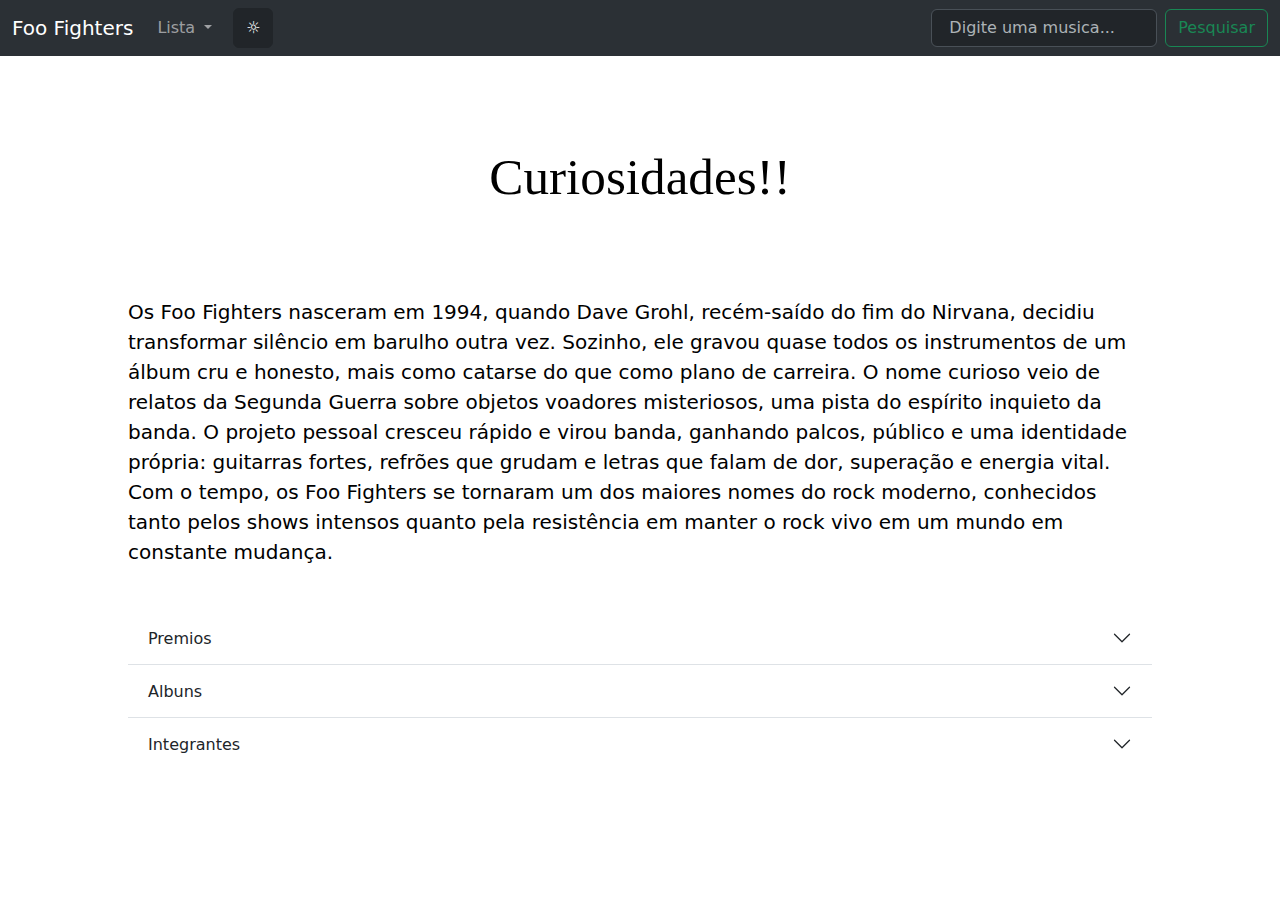
<file: paginas/p1.html>
<!DOCTYPE html>
<html lang="en">
<head>
    <meta charset="UTF-8">
    <meta name="viewport" content="width=device-width, initial-scale=1.0">
    <title>Document</title>
</head>
<body>

<link href="https://cdn.jsdelivr.net/npm/bootstrap@5.3.3/dist/css/bootstrap.min.css"
  rel="stylesheet">
<script src="https://cdn.jsdelivr.net/npm/bootstrap@5.3.3/dist/js/bootstrap.bundle.min.js"></script>

<nav class="Geral">
    <nav class="navbar navbar-expand-lg bg-body-tertiary" data-bs-theme="dark">
  <div class="container-fluid">
    <a class="navbar-brand" href="../index.html">Foo Fighters</a>
    <button class="navbar-toggler" type="button" data-bs-toggle="collapse" data-bs-target="#navbarSupportedContent" aria-controls="navbarSupportedContent" aria-expanded="false" aria-label="Toggle navigation">
      <span class="navbar-toggler-icon"></span>
    </button>
    <div class="collapse navbar-collapse" id="navbarSupportedContent">
      <ul class="navbar-nav me-auto mb-2 mb-lg-0">
        <li class="nav-item dropdown">
          <a class="nav-link dropdown-toggle" href="#" role="button" data-bs-toggle="dropdown" aria-expanded="false">
            Lista
          </a>
          <ul class="dropdown-menu">
            <li><a class="dropdown-item" href="#">Sobre a Banda</a></li>
            <li><a class="dropdown-item" href="P2.html">Redes Sociais</a></li>
            <li><hr class="dropdown-divider"></li>
            <li><a class="dropdown-item" href="/Paginas/Detalhes.html">Detalhes</a></li>
          </ul>
        </li>
        <button id="toggleTheme" type="button" class="btn btn-dark">☼︎</button>
      </ul>
      <form class="d-flex" role="search" action="https://www.youtube.com/results" method="GET">
        <input class="form-control me-2" type="search" placeholder=" Digite uma musica..." aria-label="Search" name="search_query"/>
        <button class="btn btn-outline-success" type="submit">Pesquisar</button>
      </form>
    </div>
  </div>
 </nav>
</nav>

<!-- ------------------------------------------------------------------------------------------------------------- -->

    <h1 id="PrimeiraFrase">Curiosidades!!</h1>
    <p id="SegundaFrase">Os Foo Fighters nasceram em 1994, quando Dave Grohl, recém-saído do fim do Nirvana, decidiu transformar silêncio em barulho outra vez. 
      Sozinho, ele gravou quase todos os instrumentos de um álbum cru e honesto, mais como catarse do que como plano de carreira. O nome curioso veio de relatos da 
      Segunda Guerra sobre objetos voadores misteriosos, uma pista do espírito inquieto da banda.
      O projeto pessoal cresceu rápido e virou banda, ganhando palcos, público e uma identidade própria: 
      guitarras fortes, refrões que grudam e letras que falam de dor, superação e energia vital. 
      Com o tempo, os Foo Fighters se tornaram um dos maiores nomes do rock moderno, conhecidos 
      tanto pelos shows intensos quanto pela resistência em manter o rock vivo em um mundo em constante mudança.</p>
    <div class="accordion accordion-flush" id="accordionFlushExample">
  <div class="accordion-item">
    <h2 class="accordion-header">
      <button class="accordion-button collapsed" type="button" data-bs-toggle="collapse" data-bs-target="#flush-collapseOne" aria-expanded="false" aria-controls="flush-collapseOne">
        Premios
      </button>
    </h2>
    <div id="flush-collapseOne" class="accordion-collapse collapse" data-bs-parent="#accordionFlushExample">
      <div class="accordion-body"> * Grammy Awards: mais de 15 Grammys, incluindo categorias como Best Rock Album, Best Rock Song e Best Rock Performance.</br>
        </br>
        * MTV Video Music Awards (VMA): vitórias por clipes marcantes, como Best Rock Video e Best Direction.</br>
        </br>
        * Brit Awards: reconhecimento internacional como Best International Group.</br>
        </br>
        * Rock and Roll Hall of Fame: induzidos em 2021, um selo definitivo de impacto na história do rock.</br>
        </br>
        * NME Awards: prêmios ligados à crítica e ao público alternativo.</div>
    </div>
  </div>
  <div class="accordion-item">
    <h2 class="accordion-header">
      <button class="accordion-button collapsed" type="button" data-bs-toggle="collapse" data-bs-target="#flush-collapseTwo" aria-expanded="false" aria-controls="flush-collapseTwo">
        Albuns
      </button>
    </h2>
    <div id="flush-collapseTwo" class="accordion-collapse collapse" data-bs-parent="#accordionFlushExample">
      <div class="accordion-body">1. Foo Fighters (1995)</br>

       2. The Colour and the Shape (1997)</br>

       3. There Is Nothing Left to Lose (1999)</br>

       4. One by One (2002)</br>

       5. In Your Honor (2005)</br>

       6. Echoes, Silence, Patience & Grace (2007)</br>

       7. Wasting Light (2011)</br>

       8. Sonic Highways (2014)</br>

       9. Concrete and Gold (2017)</br>

       10. Medicine at Midnight (2021)</br>

       11. But Here We Are (2023</div>
    </div>
  </div>
  <div class="accordion-item">
    <h2 class="accordion-header">
      <button class="accordion-button collapsed" type="button" data-bs-toggle="collapse" data-bs-target="#flush-collapseThree" aria-expanded="false" aria-controls="flush-collapseThree">
        Integrantes
      </button>
    </h2>
    <div id="flush-collapseThree" class="accordion-collapse collapse" data-bs-parent="#accordionFlushExample">
      <div class="accordion-body">Dave Grohl - vocal principal, guitarra rítmica e líder da banda</br>

        Nate Mendel - baixo</br>

        Pat Smear - guitarra rítmica</br>

        Chris Shiflett - guitarra solo</br>

        Rami Jaffee - teclados e piano</div>
    </div>
  </div>
</div>
</body>
</html>


<!-- ------------FrontEnd--------------- -->
<link rel="stylesheet" href="../historiadabanda.css">
<!-- -----------------BackEnd------------------- -->
<script src="../backend.js"></script>
</file>
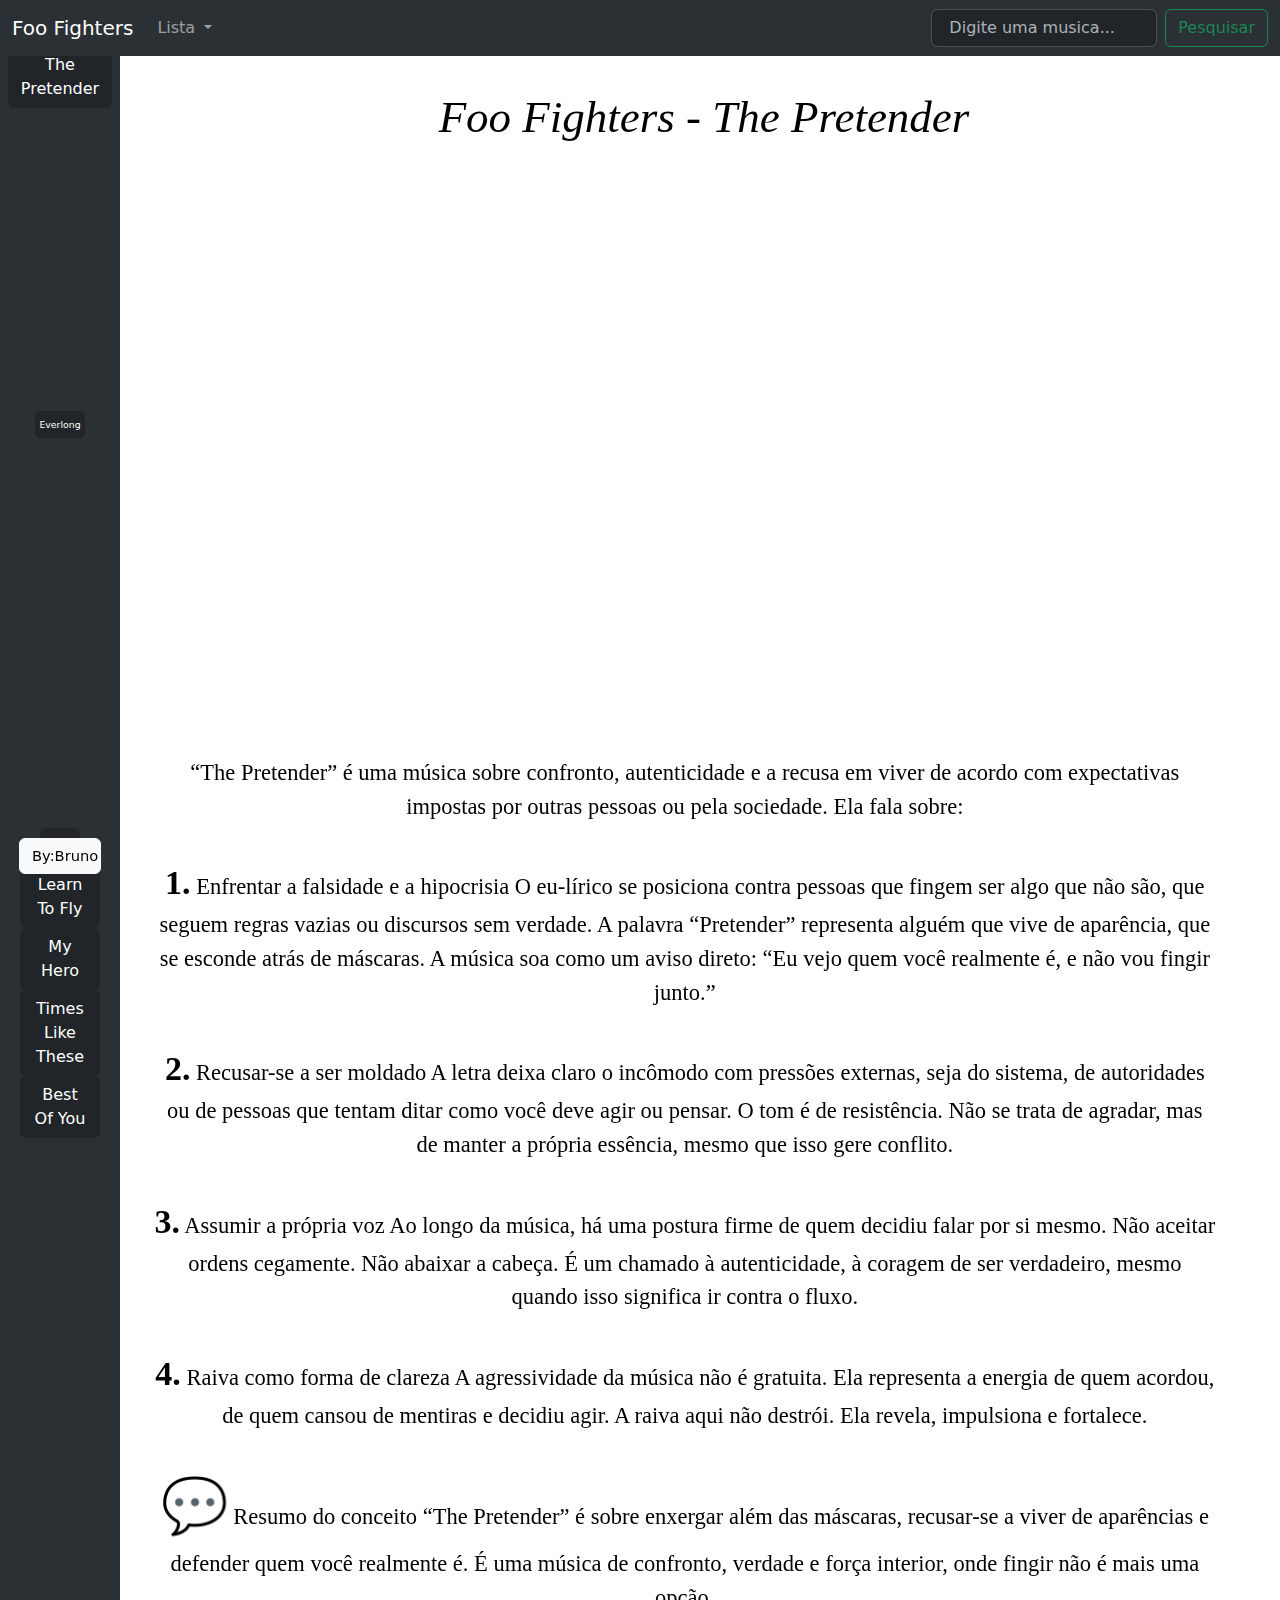
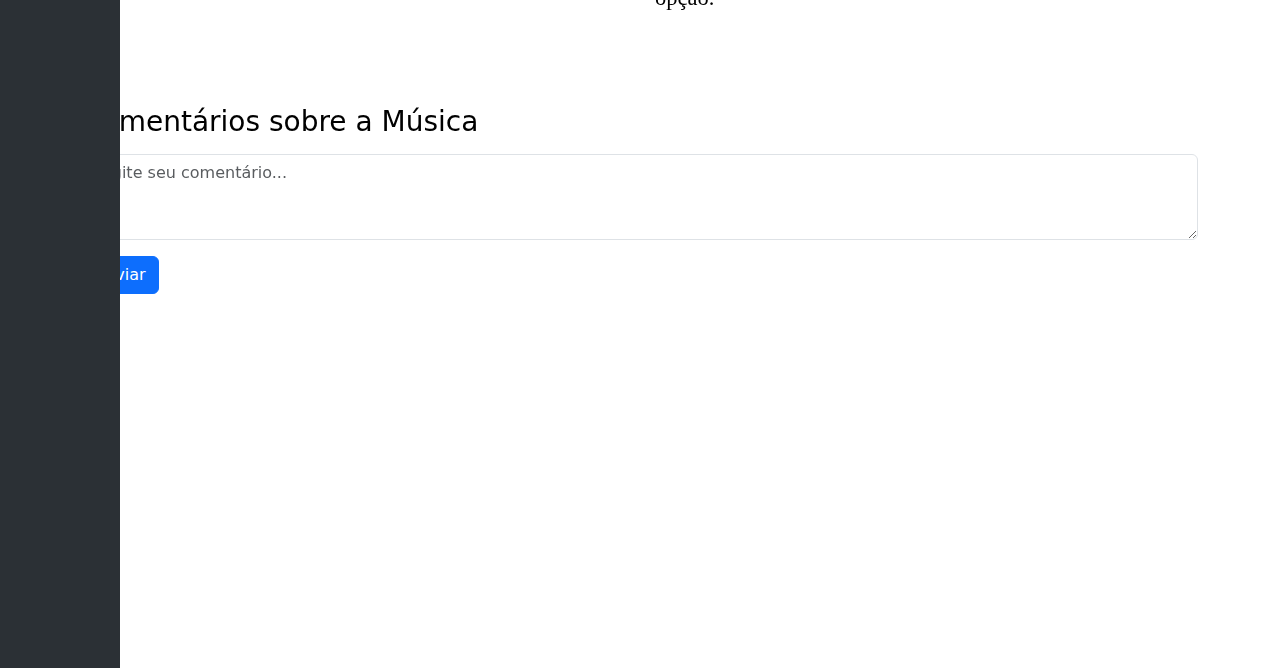
<file: paginas/thePretender.html>
<!DOCTYPE html>
<html lang="en">
<head>
    <meta charset="UTF-8">
    <meta name="viewport" content="width=device-width, initial-scale=1.0">
    <title>Document</title> 

    <link rel="preconnect" href="https://fonts.googleapis.com">
    <link rel="preconnect" href="https://fonts.gstatic.com" crossorigin>
    <link href="https://fonts.googleapis.com/css2?family=Space+Grotesk:wght@300..700&display=swap" rel="stylesheet">
</head>


<body>
<div id="guitar-rain"></div>

<link
  href="https://cdn.jsdelivr.net/npm/bootstrap@5.3.3/dist/css/bootstrap.min.css"
  rel="stylesheet">
<script src="https://cdn.jsdelivr.net/npm/bootstrap@5.3.3/dist/js/bootstrap.bundle.min.js"></script>


 <nav class="geral">
    <nav class="navbar navbar-expand-lg bg-body-tertiary" data-bs-theme="dark">
  <div class="container-fluid">
    <a class="navbar-brand" href="../index.html">Foo Fighters</a>
    <button class="navbar-toggler" type="button" data-bs-toggle="collapse" data-bs-target="#navbarSupportedContent" aria-controls="navbarSupportedContent" aria-expanded="false" aria-label="Toggle navigation">
      <span class="navbar-toggler-icon"></span>
    </button>
    <div class="collapse navbar-collapse" id="navbarSupportedContent">
      <ul class="navbar-nav me-auto mb-2 mb-lg-0">
        <li class="nav-item dropdown">
          <a class="nav-link dropdown-toggle" href="#" role="button" data-bs-toggle="dropdown" aria-expanded="false">
            Lista
          </a>
          <ul class="dropdown-menu">
            <li><a class="dropdown-item" href="./p1.html">Sobre a Banda</a></li>
            <li><a class="dropdown-item" href="./p2.html">Redes Sociais</a></li>
            <li><hr class="dropdown-divider"></li>
            <li><a class="dropdown-item" href="/paginas/detalhes.html">Detalhes</a></li>
          </ul>
        </li>
      </ul>
      <form class="d-flex" role="search" action="https://www.youtube.com/results" method="GET">
        <input class="form-control me-2" type="search" placeholder=" Digite uma musica..." aria-label="Search" name="search_query"/>
        <button class="btn btn-outline-success" type="submit">Pesquisar</button>
      </form>
    </div>
  </div>
 </nav>
</nav>


<div class="layout">
  <aside class="sidebar-esquerda">
      <nav class="navbar navbar-expand-lg bg-#2B3035 navbar-dark flex-column">
        <button id="thePretender" type="button" class="btn btn-dark">The Pretender</button>
        <button id="everlong" type="button" class="btn btn-dark">Everlong</button>
        <button id="bruno" type="button" class="btn btn-light">By:Bruno</button>
        <button id="toggleTheme" type="button" class="btn btn-dark">☼︎</button>
        <button id="learnToFly" type="button" class="btn btn-dark">Learn To Fly</button>
        <button id="myHero" type="button" class="btn btn-dark">My Hero</button>
        <button id="timesLikeThese" type="button" class="btn btn-dark">Times Like These</button>
        <button id="bestOfYou" type="button" class="btn btn-dark">Best Of You</button>
  </aside>
</div>

<div class="video-container">
  <div class="ratio ratio-16x9">
    <iframe width="560" height="315" src="https://www.youtube.com/embed/SBjQ9tuuTJQ?si=3S8lgVAHxv6GmT1X" 
    title="YouTube video player" frameborder="0" 
    allow="accelerometer; autoplay; clipboard-write; encrypted-media; gyroscope; picture-in-picture; web-share" 
    referrerpolicy="strict-origin-when-cross-origin" allowfullscreen></iframe>
  </div>
</div>


<p id="explicacao" >
  “The Pretender” é uma música sobre confronto, autenticidade e a recusa em viver de acordo com expectativas impostas por outras pessoas ou pela sociedade.

Ela fala sobre: <br/>
<br/>
<strong style="font-size: 34px;">1.</strong> Enfrentar a falsidade e a hipocrisia

O eu-lírico se posiciona contra pessoas que fingem ser algo que não são, que seguem regras vazias ou discursos sem verdade.

A palavra “Pretender” representa alguém que vive de aparência, que se esconde atrás de máscaras.

A música soa como um aviso direto:
“Eu vejo quem você realmente é, e não vou fingir junto.”<br/>
<br/>
<strong style="font-size: 34px;">2.</strong> Recusar-se a ser moldado

A letra deixa claro o incômodo com pressões externas, seja do sistema, de autoridades ou de pessoas que tentam ditar como você deve agir ou pensar.

O tom é de resistência.
Não se trata de agradar, mas de manter a própria essência, mesmo que isso gere conflito.<br/>
<br/>
<strong style="font-size: 34px;">3.</strong> Assumir a própria voz

Ao longo da música, há uma postura firme de quem decidiu falar por si mesmo.
Não aceitar ordens cegamente.
Não abaixar a cabeça.

É um chamado à autenticidade, à coragem de ser verdadeiro, mesmo quando isso significa ir contra o fluxo.<br/>
<br/>
<strong style="font-size: 34px;">4.</strong> Raiva como forma de clareza

A agressividade da música não é gratuita.
Ela representa a energia de quem acordou, de quem cansou de mentiras e decidiu agir.

A raiva aqui não destrói.
Ela revela, impulsiona e fortalece.<br/>
<br/>
<strong style="font-size: 54px;" style="font-style: normal;">💬</strong> Resumo do conceito

“The Pretender” é sobre enxergar além das máscaras, recusar-se a viver de aparências e defender quem você realmente é.
É uma música de confronto, verdade e força interior, onde fingir não é mais uma opção.

</p>
<h1 id="primeiroTitulo" style="font-style: italic;">Foo Fighters - The Pretender</h1>


<div id="comentarios">
  <div class="container mt-4">

    <h3 class="mb-3">Comentários sobre a Música</h3>

    <!-- Campo de comentário -->
    <div class="mb-3">
        <textarea id="commentInput" class="form-control" rows="3" placeholder="Digite seu comentário..."></textarea>
    </div>

    <button id="sendComment" class="btn btn-primary mb-4">Enviar</button>

    <!-- Feed -->
    <div id="commentFeed" class="list-group"></div>
  </div>
</div>
  

 <!-- frontend -->
  <link rel="stylesheet" href="/style.css">

  <!-- backend -->
  <script src="/backend.js"></script>
  <script>
  window.addEventListener('scroll', () => {
    const botao = document.getElementById('toggleTheme');

    if (window.scrollY > 50) {
      botao.classList.add('movido');
      botao.classList.remove('inicio');
    } else {
      botao.classList.add('inicio');
      botao.classList.remove('movido');
    }
  });
  </script>

  <script>
  const rain = document.getElementById("guitar-rain");
  const amount = 25; // quantidade de guitarras

  for (let i = 0; i < amount; i++) {
    const guitar = document.createElement("div");
    guitar.classList.add("guitar");
    guitar.textContent = "🎸";

    guitar.style.left = Math.random() * 100 + "vw";
    guitar.style.animationDuration = 6 + Math.random() * 6 + "s";
    guitar.style.animationDelay = Math.random() * 5 + "s";
    guitar.style.fontSize = 16 + Math.random() * 24 + "px";

    rain.appendChild(guitar);
  }
</script>
  

</body>
</html>
</file>
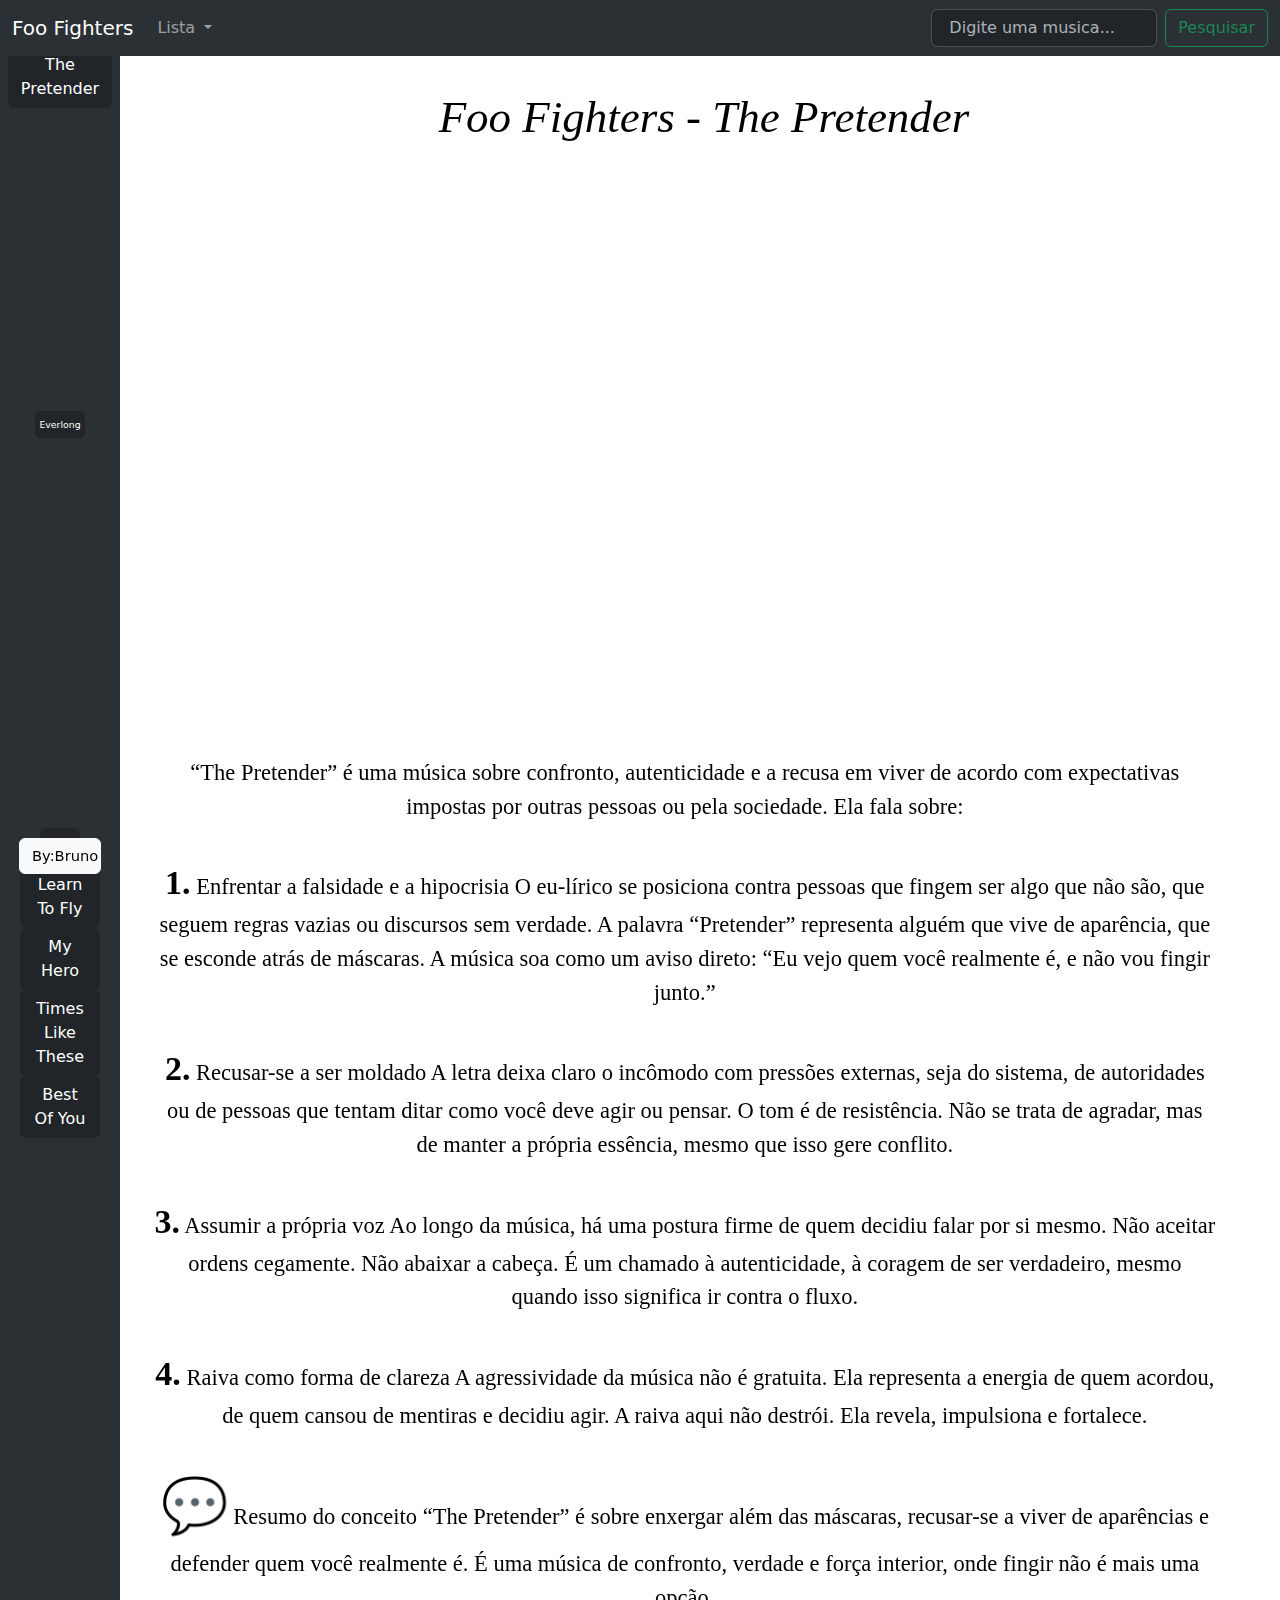
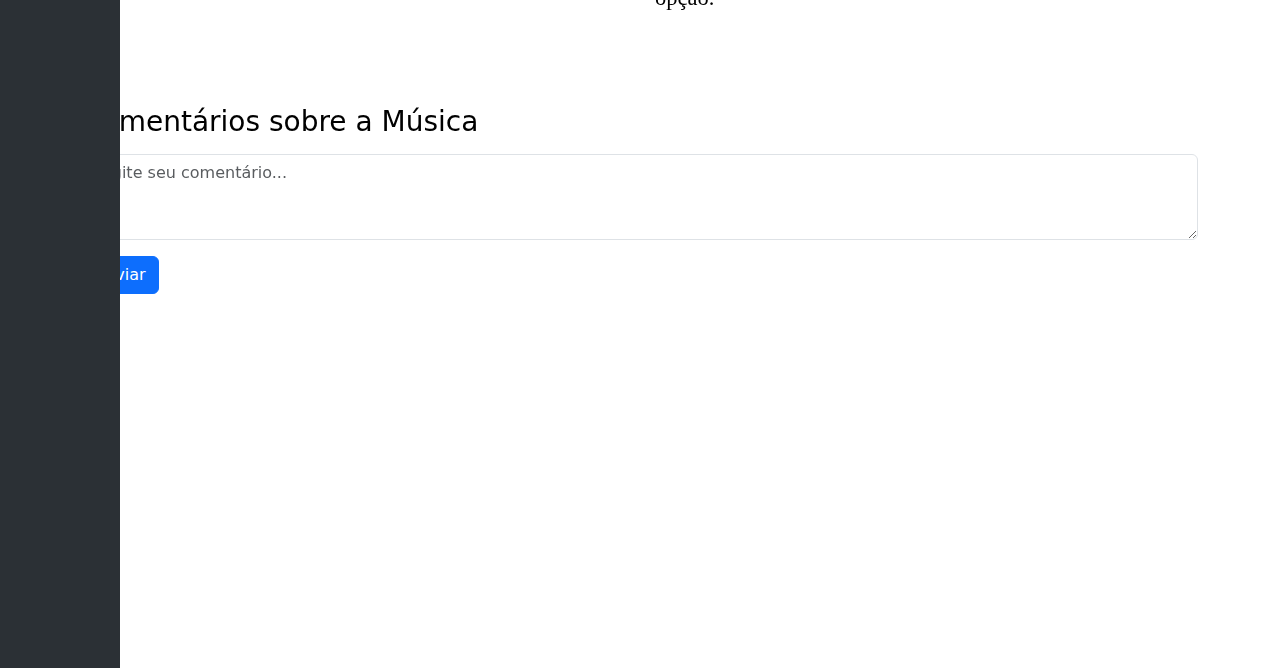
<file: paginas/thepretender.html>
<!DOCTYPE html>
<html lang="en">
<head>
    <meta charset="UTF-8">
    <meta name="viewport" content="width=device-width, initial-scale=1.0">
    <title>Document</title> 

    <link rel="preconnect" href="https://fonts.googleapis.com">
    <link rel="preconnect" href="https://fonts.gstatic.com" crossorigin>
    <link href="https://fonts.googleapis.com/css2?family=Space+Grotesk:wght@300..700&display=swap" rel="stylesheet">
</head>


<body>
<div id="guitar-rain"></div>

<link
  href="https://cdn.jsdelivr.net/npm/bootstrap@5.3.3/dist/css/bootstrap.min.css"
  rel="stylesheet">
<script src="https://cdn.jsdelivr.net/npm/bootstrap@5.3.3/dist/js/bootstrap.bundle.min.js"></script>


 <nav class="geral">
    <nav class="navbar navbar-expand-lg bg-body-tertiary" data-bs-theme="dark">
  <div class="container-fluid">
    <a class="navbar-brand" href="../index.html">Foo Fighters</a>
    <button class="navbar-toggler" type="button" data-bs-toggle="collapse" data-bs-target="#navbarSupportedContent" aria-controls="navbarSupportedContent" aria-expanded="false" aria-label="Toggle navigation">
      <span class="navbar-toggler-icon"></span>
    </button>
    <div class="collapse navbar-collapse" id="navbarSupportedContent">
      <ul class="navbar-nav me-auto mb-2 mb-lg-0">
        <li class="nav-item dropdown">
          <a class="nav-link dropdown-toggle" href="#" role="button" data-bs-toggle="dropdown" aria-expanded="false">
            Lista
          </a>
          <ul class="dropdown-menu">
            <li><a class="dropdown-item" href="./p1.html">Sobre a Banda</a></li>
            <li><a class="dropdown-item" href="./p2.html">Redes Sociais</a></li>
            <li><hr class="dropdown-divider"></li>
            <li><a class="dropdown-item" href="/paginas/detalhes.html">Detalhes</a></li>
          </ul>
        </li>
      </ul>
      <form class="d-flex" role="search" action="https://www.youtube.com/results" method="GET">
        <input class="form-control me-2" type="search" placeholder=" Digite uma musica..." aria-label="Search" name="search_query"/>
        <button class="btn btn-outline-success" type="submit">Pesquisar</button>
      </form>
    </div>
  </div>
 </nav>
</nav>


<div class="layout">
  <aside class="sidebar-esquerda">
      <nav class="navbar navbar-expand-lg bg-#2B3035 navbar-dark flex-column">
        <button id="thePretender" type="button" class="btn btn-dark">The Pretender</button>
        <button id="everlong" type="button" class="btn btn-dark">Everlong</button>
        <button id="bruno" type="button" class="btn btn-light">By:Bruno</button>
        <button id="toggleTheme" type="button" class="btn btn-dark">☼︎</button>
        <button id="learnToFly" type="button" class="btn btn-dark">Learn To Fly</button>
        <button id="myHero" type="button" class="btn btn-dark">My Hero</button>
        <button id="timesLikeThese" type="button" class="btn btn-dark">Times Like These</button>
        <button id="bestOfYou" type="button" class="btn btn-dark">Best Of You</button>
  </aside>
</div>

<div class="video-container">
  <div class="ratio ratio-16x9">
    <iframe width="560" height="315" src="https://www.youtube.com/embed/SBjQ9tuuTJQ?si=3S8lgVAHxv6GmT1X" 
    title="YouTube video player" frameborder="0" 
    allow="accelerometer; autoplay; clipboard-write; encrypted-media; gyroscope; picture-in-picture; web-share" 
    referrerpolicy="strict-origin-when-cross-origin" allowfullscreen></iframe>
  </div>
</div>


<p id="explicacao" >
  “The Pretender” é uma música sobre confronto, autenticidade e a recusa em viver de acordo com expectativas impostas por outras pessoas ou pela sociedade.

Ela fala sobre: <br/>
<br/>
<strong style="font-size: 34px;">1.</strong> Enfrentar a falsidade e a hipocrisia

O eu-lírico se posiciona contra pessoas que fingem ser algo que não são, que seguem regras vazias ou discursos sem verdade.

A palavra “Pretender” representa alguém que vive de aparência, que se esconde atrás de máscaras.

A música soa como um aviso direto:
“Eu vejo quem você realmente é, e não vou fingir junto.”<br/>
<br/>
<strong style="font-size: 34px;">2.</strong> Recusar-se a ser moldado

A letra deixa claro o incômodo com pressões externas, seja do sistema, de autoridades ou de pessoas que tentam ditar como você deve agir ou pensar.

O tom é de resistência.
Não se trata de agradar, mas de manter a própria essência, mesmo que isso gere conflito.<br/>
<br/>
<strong style="font-size: 34px;">3.</strong> Assumir a própria voz

Ao longo da música, há uma postura firme de quem decidiu falar por si mesmo.
Não aceitar ordens cegamente.
Não abaixar a cabeça.

É um chamado à autenticidade, à coragem de ser verdadeiro, mesmo quando isso significa ir contra o fluxo.<br/>
<br/>
<strong style="font-size: 34px;">4.</strong> Raiva como forma de clareza

A agressividade da música não é gratuita.
Ela representa a energia de quem acordou, de quem cansou de mentiras e decidiu agir.

A raiva aqui não destrói.
Ela revela, impulsiona e fortalece.<br/>
<br/>
<strong style="font-size: 54px;" style="font-style: normal;">💬</strong> Resumo do conceito

“The Pretender” é sobre enxergar além das máscaras, recusar-se a viver de aparências e defender quem você realmente é.
É uma música de confronto, verdade e força interior, onde fingir não é mais uma opção.

</p>
<h1 id="primeiroTitulo" style="font-style: italic;">Foo Fighters - The Pretender</h1>


<div id="comentarios">
  <div class="container mt-4">

    <h3 class="mb-3">Comentários sobre a Música</h3>

    <!-- Campo de comentário -->
    <div class="mb-3">
        <textarea id="commentInput" class="form-control" rows="3" placeholder="Digite seu comentário..."></textarea>
    </div>

    <button id="sendComment" class="btn btn-primary mb-4">Enviar</button>

    <!-- Feed -->
    <div id="commentFeed" class="list-group"></div>
  </div>
</div>
  

 <!-- frontend -->
  <link rel="stylesheet" href="/style.css">

  <!-- backend -->
  <script src="/backend.js"></script>
  <script>
  window.addEventListener('scroll', () => {
    const botao = document.getElementById('toggleTheme');

    if (window.scrollY > 50) {
      botao.classList.add('movido');
      botao.classList.remove('inicio');
    } else {
      botao.classList.add('inicio');
      botao.classList.remove('movido');
    }
  });
  </script>

  <script>
  const rain = document.getElementById("guitar-rain");
  const amount = 25; // quantidade de guitarras

  for (let i = 0; i < amount; i++) {
    const guitar = document.createElement("div");
    guitar.classList.add("guitar");
    guitar.textContent = "🎸";

    guitar.style.left = Math.random() * 100 + "vw";
    guitar.style.animationDuration = 6 + Math.random() * 6 + "s";
    guitar.style.animationDelay = Math.random() * 5 + "s";
    guitar.style.fontSize = 16 + Math.random() * 24 + "px";

    rain.appendChild(guitar);
  }
</script>
  

</body>
</html>
</file>
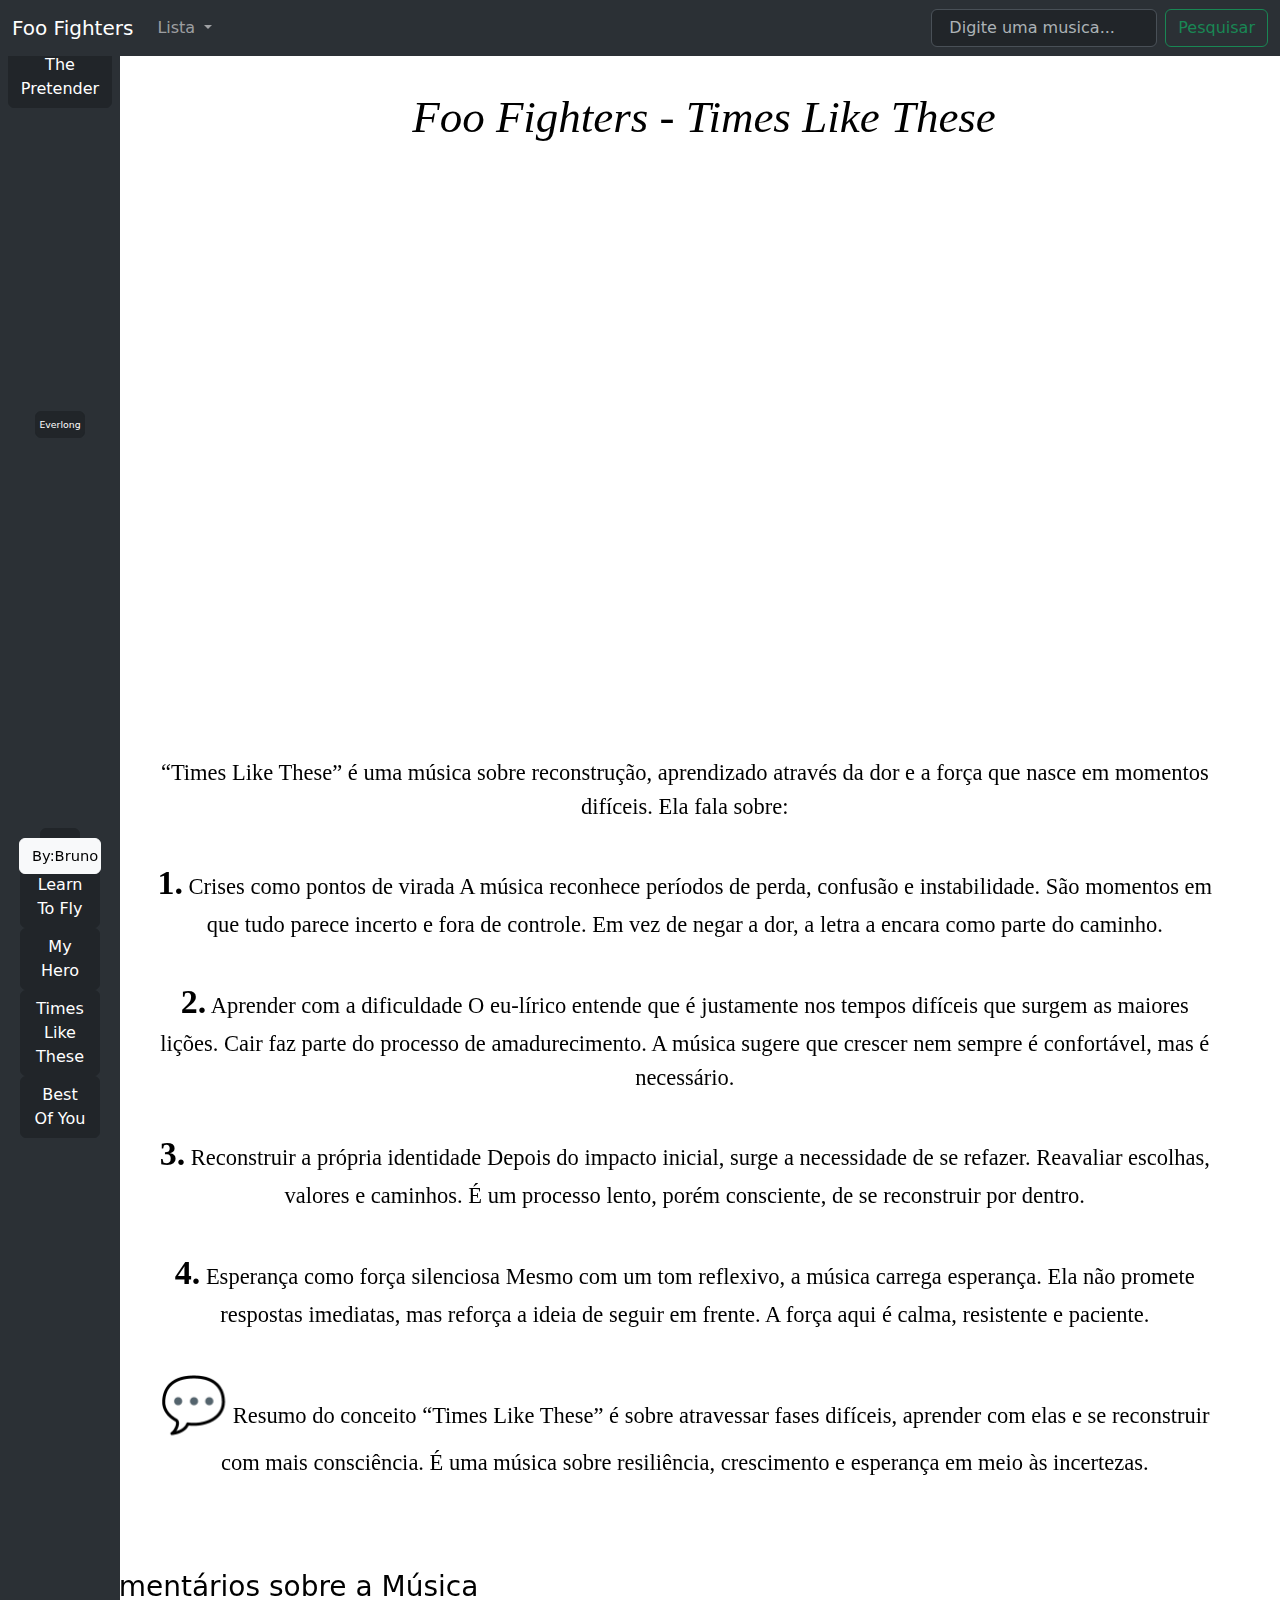
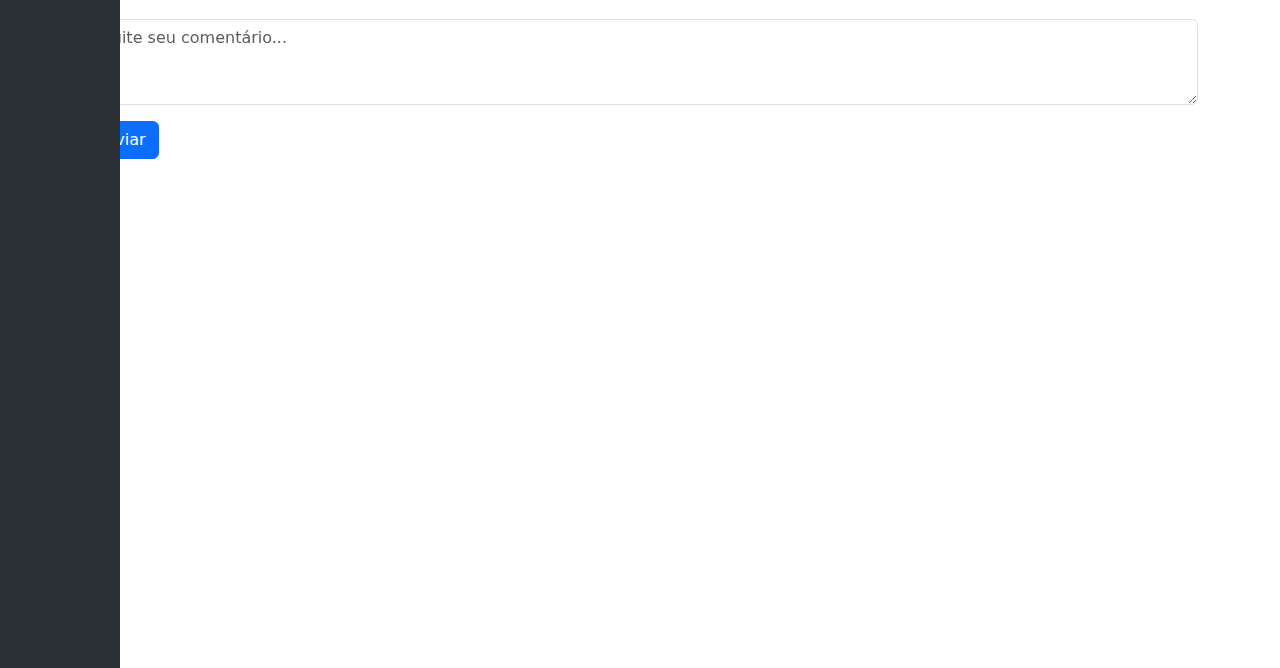
<file: paginas/timesLikeThese.html>
<!DOCTYPE html>
<html lang="en">
<head>
    <meta charset="UTF-8">
    <meta name="viewport" content="width=device-width, initial-scale=1.0">
    <title>Document</title> 

    <link rel="preconnect" href="https://fonts.googleapis.com">
    <link rel="preconnect" href="https://fonts.gstatic.com" crossorigin>
    <link href="https://fonts.googleapis.com/css2?family=Space+Grotesk:wght@300..700&display=swap" rel="stylesheet">
</head>


<body>
<div id="guitar-rain"></div>

<link
  href="https://cdn.jsdelivr.net/npm/bootstrap@5.3.3/dist/css/bootstrap.min.css"
  rel="stylesheet">
<script src="https://cdn.jsdelivr.net/npm/bootstrap@5.3.3/dist/js/bootstrap.bundle.min.js"></script>


 <nav class="geral">
    <nav class="navbar navbar-expand-lg bg-body-tertiary" data-bs-theme="dark">
  <div class="container-fluid">
    <a class="navbar-brand" href="../index.html">Foo Fighters</a>
    <button class="navbar-toggler" type="button" data-bs-toggle="collapse" data-bs-target="#navbarSupportedContent" aria-controls="navbarSupportedContent" aria-expanded="false" aria-label="Toggle navigation">
      <span class="navbar-toggler-icon"></span>
    </button>
    <div class="collapse navbar-collapse" id="navbarSupportedContent">
      <ul class="navbar-nav me-auto mb-2 mb-lg-0">
        <li class="nav-item dropdown">
          <a class="nav-link dropdown-toggle" href="#" role="button" data-bs-toggle="dropdown" aria-expanded="false">
            Lista
          </a>
          <ul class="dropdown-menu">
            <li><a class="dropdown-item" href="./p1.html">Sobre a Banda</a></li>
            <li><a class="dropdown-item" href="./p2.html">Redes Sociais</a></li>
            <li><hr class="dropdown-divider"></li>
            <li><a class="dropdown-item" href="/paginas/detalhes.html">Detalhes</a></li>
          </ul>
        </li>
      </ul>
      <form class="d-flex" role="search" action="https://www.youtube.com/results" method="GET">
        <input class="form-control me-2" type="search" placeholder=" Digite uma musica..." aria-label="Search" name="search_query"/>
        <button class="btn btn-outline-success" type="submit">Pesquisar</button>
      </form>
    </div>
  </div>
 </nav>
</nav>


<div class="layout">
  <aside class="sidebar-esquerda">
      <nav class="navbar navbar-expand-lg bg-#2B3035 navbar-dark flex-column">
        <button id="thePretender" type="button" class="btn btn-dark">The Pretender</button>
        <button id="everlong" type="button" class="btn btn-dark">Everlong</button>
        <button id="bruno" type="button" class="btn btn-light">By:Bruno</button>
        <button id="toggleTheme" type="button" class="btn btn-dark">☼︎</button>
        <button id="learnToFly" type="button" class="btn btn-dark">Learn To Fly</button>
        <button id="myHero" type="button" class="btn btn-dark">My Hero</button>
        <button id="timesLikeThese" type="button" class="btn btn-dark">Times Like These</button>
        <button id="bestOfYou" type="button" class="btn btn-dark">Best Of You</button>
  </aside>
</div>

<div class="video-container">
  <div class="ratio ratio-16x9">
    <iframe width="560" height="315" src="https://www.youtube.com/embed/rhzmNRtIp8k?si=WkofOWECPblIXkWq" title="YouTube video player"
     frameborder="0" allow="accelerometer; autoplay; clipboard-write; encrypted-media; gyroscope; picture-in-picture; web-share"
     referrerpolicy="strict-origin-when-cross-origin" 
     allowfullscreen></iframe>
  </div>
</div>


<p id="explicacao" >
  “Times Like These” é uma música sobre reconstrução, aprendizado através da dor e a força que nasce em momentos difíceis.

Ela fala sobre: <br/>
<br/>
<strong style="font-size: 34px;">1.</strong> Crises como pontos de virada

A música reconhece períodos de perda, confusão e instabilidade.
São momentos em que tudo parece incerto e fora de controle.

Em vez de negar a dor, a letra a encara como parte do caminho.<br/>
<br/>
<strong style="font-size: 34px;">2.</strong> Aprender com a dificuldade

O eu-lírico entende que é justamente nos tempos difíceis que surgem as maiores lições.
Cair faz parte do processo de amadurecimento.

A música sugere que crescer nem sempre é confortável, mas é necessário.<br/>
<br/>
<strong style="font-size: 34px;">3.</strong> Reconstruir a própria identidade

Depois do impacto inicial, surge a necessidade de se refazer.
Reavaliar escolhas, valores e caminhos.

É um processo lento, porém consciente, de se reconstruir por dentro.<br/>
<br/>
<strong style="font-size: 34px;">4.</strong> Esperança como força silenciosa

Mesmo com um tom reflexivo, a música carrega esperança.
Ela não promete respostas imediatas, mas reforça a ideia de seguir em frente.

A força aqui é calma, resistente e paciente.<br/>
<br/>
<strong style="font-size: 54px;" style="font-style: normal;">💬</strong> Resumo do conceito

“Times Like These” é sobre atravessar fases difíceis, aprender com elas e se reconstruir com mais consciência.
É uma música sobre resiliência, crescimento e esperança em meio às incertezas.

</p>
<h1 id="primeiroTitulo" style="font-style: italic;">Foo Fighters - Times Like These</h1>


<div id="comentarios">
  <div class="container mt-4">

    <h3 class="mb-3">Comentários sobre a Música</h3>

    <!-- Campo de comentário -->
    <div class="mb-3">
        <textarea id="commentInput" class="form-control" rows="3" placeholder="Digite seu comentário..."></textarea>
    </div>

    <button id="sendComment" class="btn btn-primary mb-4">Enviar</button>

    <!-- Feed -->
    <div id="commentFeed" class="list-group"></div>
  </div>
</div>
  

 <!-- frontend -->
  <link rel="stylesheet" href="/style.css">

  <!-- backend -->
  <script src="/backend.js"></script>
  <script>
  window.addEventListener('scroll', () => {
    const botao = document.getElementById('toggleTheme');

    if (window.scrollY > 50) {
      botao.classList.add('movido');
      botao.classList.remove('inicio');
    } else {
      botao.classList.add('inicio');
      botao.classList.remove('movido');
    }
  });
  </script>

  <script>
  const rain = document.getElementById("guitar-rain");
  const amount = 25; // quantidade de guitarras

  for (let i = 0; i < amount; i++) {
    const guitar = document.createElement("div");
    guitar.classList.add("guitar");
    guitar.textContent = "🎸";

    guitar.style.left = Math.random() * 100 + "vw";
    guitar.style.animationDuration = 6 + Math.random() * 6 + "s";
    guitar.style.animationDelay = Math.random() * 5 + "s";
    guitar.style.fontSize = 16 + Math.random() * 24 + "px";

    rain.appendChild(guitar);
  }
</script>
  

</body>
</html>
</file>
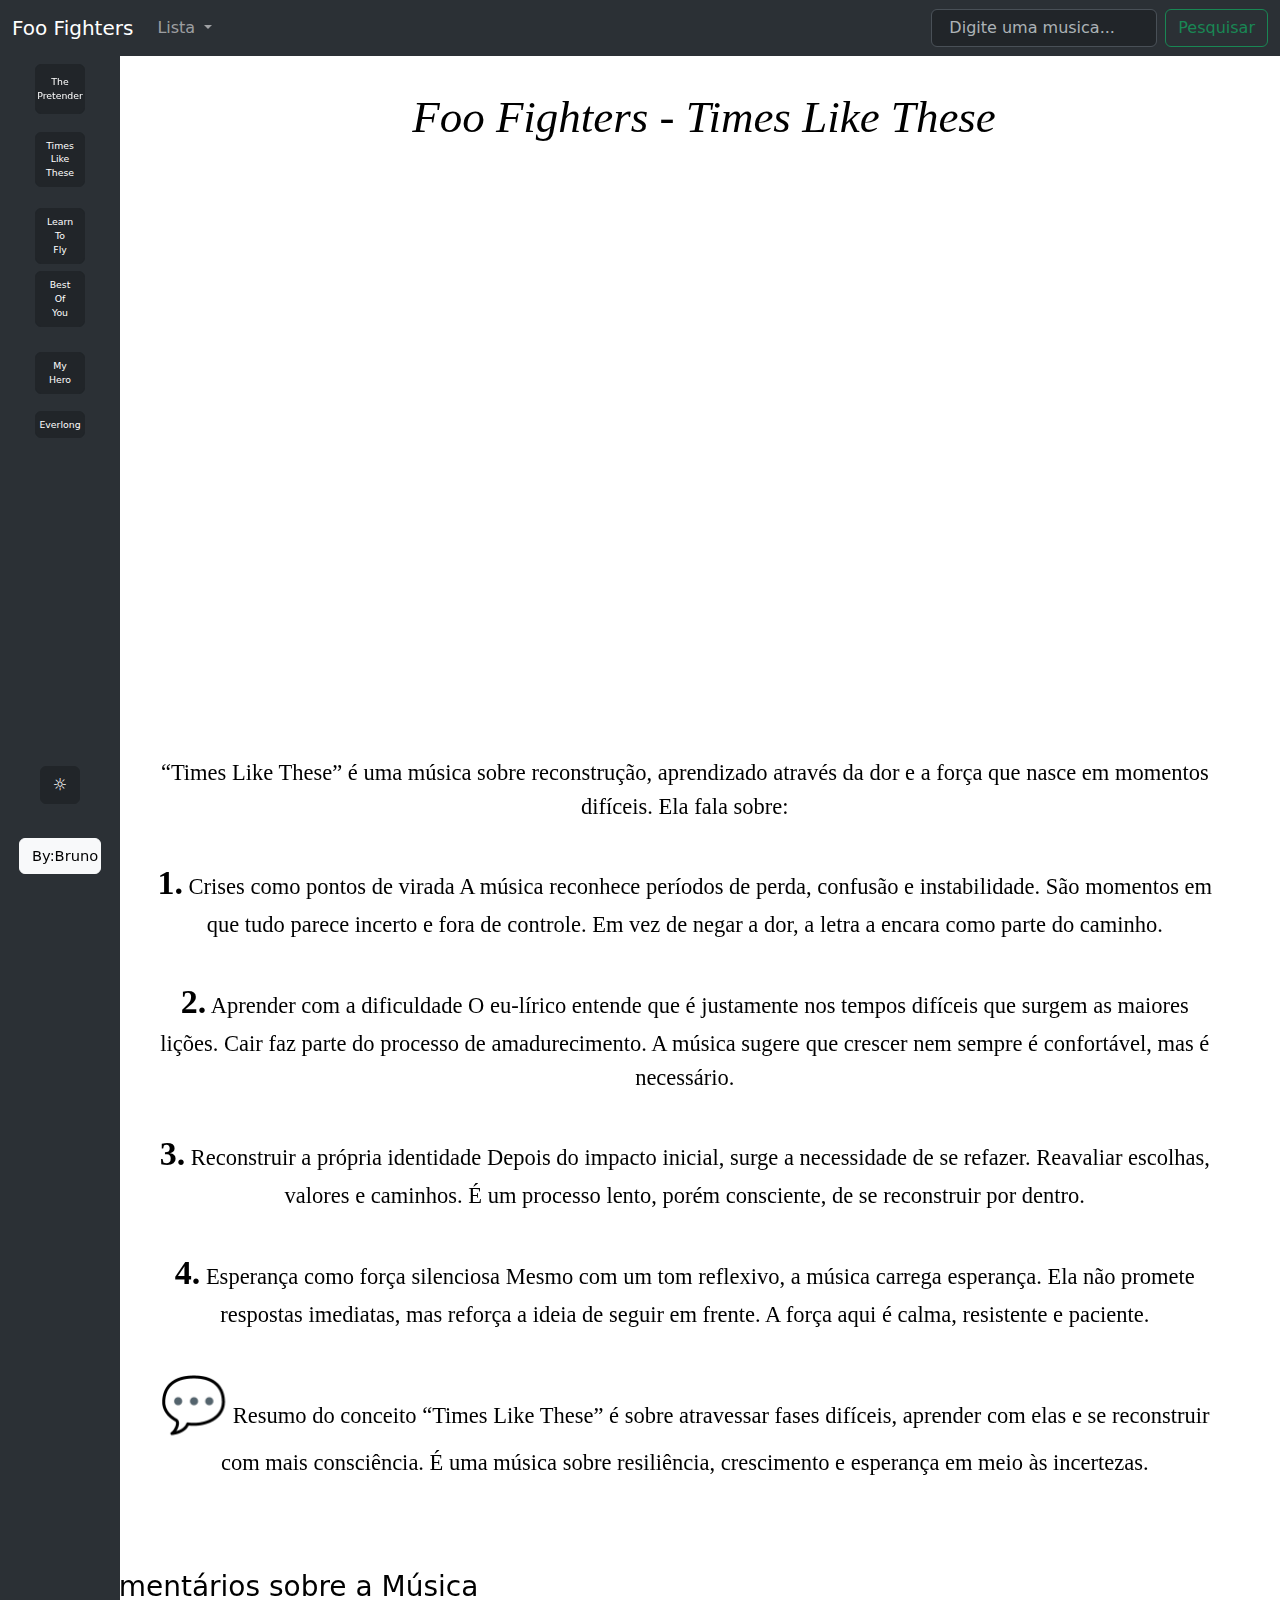
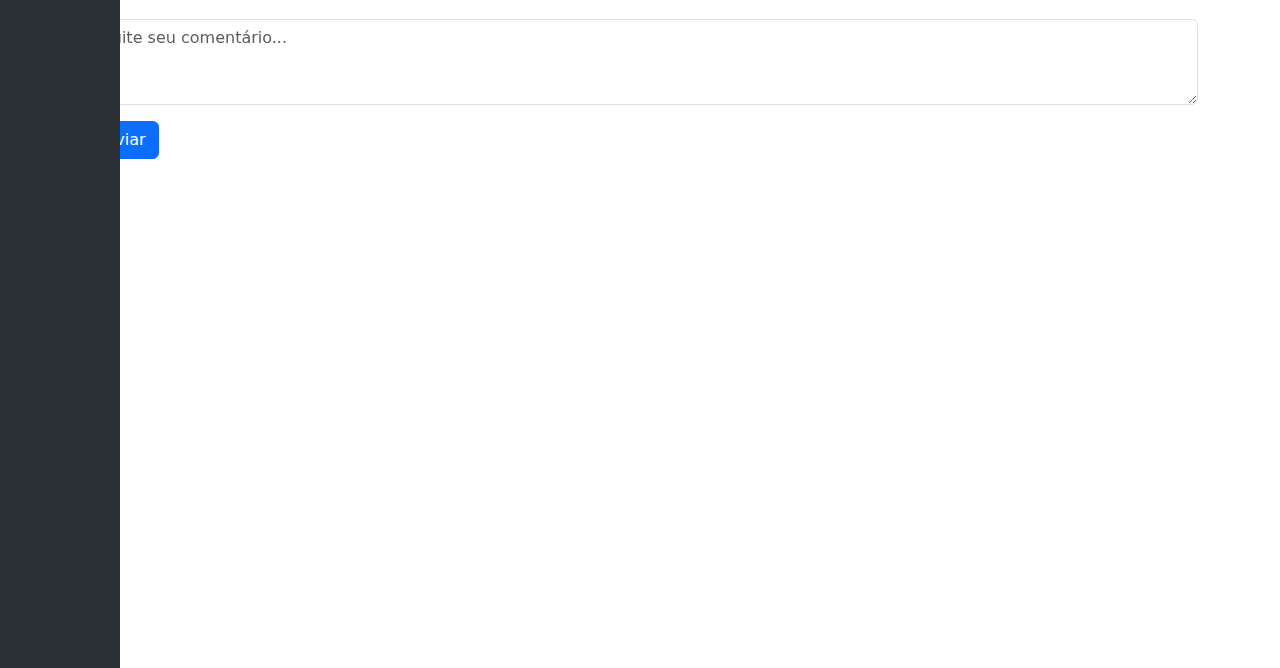
<file: paginas/timeslikethese.html>
<!DOCTYPE html>
<html lang="en">
<head>
    <meta charset="UTF-8">
    <meta name="viewport" content="width=device-width, initial-scale=1.0">
    <title>Document</title> 

    <link rel="preconnect" href="https://fonts.googleapis.com">
    <link rel="preconnect" href="https://fonts.gstatic.com" crossorigin>
    <link href="https://fonts.googleapis.com/css2?family=Space+Grotesk:wght@300..700&display=swap" rel="stylesheet">
</head>


<body>
<div id="guitar-rain"></div>

<link
  href="https://cdn.jsdelivr.net/npm/bootstrap@5.3.3/dist/css/bootstrap.min.css"
  rel="stylesheet">
<script src="https://cdn.jsdelivr.net/npm/bootstrap@5.3.3/dist/js/bootstrap.bundle.min.js"></script>


 <nav class="geral">
    <nav class="navbar navbar-expand-lg bg-body-tertiary" data-bs-theme="dark">
  <div class="container-fluid">
    <a class="navbar-brand" href="../index.html">Foo Fighters</a>
    <button class="navbar-toggler" type="button" data-bs-toggle="collapse" data-bs-target="#navbarSupportedContent" aria-controls="navbarSupportedContent" aria-expanded="false" aria-label="Toggle navigation">
      <span class="navbar-toggler-icon"></span>
    </button>
    <div class="collapse navbar-collapse" id="navbarSupportedContent">
      <ul class="navbar-nav me-auto mb-2 mb-lg-0">
        <li class="nav-item dropdown">
          <a class="nav-link dropdown-toggle" href="#" role="button" data-bs-toggle="dropdown" aria-expanded="false">
            Lista
          </a>
          <ul class="dropdown-menu">
            <li><a class="dropdown-item" href="./p1.html">Sobre a Banda</a></li>
            <li><a class="dropdown-item" href="./p2.html">Redes Sociais</a></li>
            <li><hr class="dropdown-divider"></li>
            <li><a class="dropdown-item" href="/paginas/detalhes.html">Detalhes</a></li>
          </ul>
        </li>
      </ul>
      <form class="d-flex" role="search" action="https://www.youtube.com/results" method="GET">
        <input class="form-control me-2" type="search" placeholder=" Digite uma musica..." aria-label="Search" name="search_query"/>
        <button class="btn btn-outline-success" type="submit">Pesquisar</button>
      </form>
    </div>
  </div>
 </nav>
</nav>


<div class="layout">
  <aside class="sidebar-esquerda">
      <nav class="navbar navbar-expand-lg bg-#2B3035 navbar-dark flex-column">
        <button id="thepretender" type="button" class="btn btn-dark">The Pretender</button>
        <button id="everlong" type="button" class="btn btn-dark">Everlong</button>
        <button id="bruno" type="button" class="btn btn-light">By:Bruno</button>
        <button id="toggleTheme" type="button" class="btn btn-dark">☼︎</button>
        <button id="learntofly" type="button" class="btn btn-dark">Learn To Fly</button>
        <button id="myhero" type="button" class="btn btn-dark">My Hero</button>
        <button id="timeslikethese" type="button" class="btn btn-dark">Times Like These</button>
        <button id="bestofyou" type="button" class="btn btn-dark">Best Of You</button>
  </aside>
</div>

<div class="video-container">
  <div class="ratio ratio-16x9">
    <iframe width="560" height="315" src="https://www.youtube.com/embed/rhzmNRtIp8k?si=WkofOWECPblIXkWq" title="YouTube video player"
     frameborder="0" allow="accelerometer; autoplay; clipboard-write; encrypted-media; gyroscope; picture-in-picture; web-share"
     referrerpolicy="strict-origin-when-cross-origin" 
     allowfullscreen></iframe>
  </div>
</div>


<p id="explicacao" >
  “Times Like These” é uma música sobre reconstrução, aprendizado através da dor e a força que nasce em momentos difíceis.

Ela fala sobre: <br/>
<br/>
<strong style="font-size: 34px;">1.</strong> Crises como pontos de virada

A música reconhece períodos de perda, confusão e instabilidade.
São momentos em que tudo parece incerto e fora de controle.

Em vez de negar a dor, a letra a encara como parte do caminho.<br/>
<br/>
<strong style="font-size: 34px;">2.</strong> Aprender com a dificuldade

O eu-lírico entende que é justamente nos tempos difíceis que surgem as maiores lições.
Cair faz parte do processo de amadurecimento.

A música sugere que crescer nem sempre é confortável, mas é necessário.<br/>
<br/>
<strong style="font-size: 34px;">3.</strong> Reconstruir a própria identidade

Depois do impacto inicial, surge a necessidade de se refazer.
Reavaliar escolhas, valores e caminhos.

É um processo lento, porém consciente, de se reconstruir por dentro.<br/>
<br/>
<strong style="font-size: 34px;">4.</strong> Esperança como força silenciosa

Mesmo com um tom reflexivo, a música carrega esperança.
Ela não promete respostas imediatas, mas reforça a ideia de seguir em frente.

A força aqui é calma, resistente e paciente.<br/>
<br/>
<strong style="font-size: 54px;" style="font-style: normal;">💬</strong> Resumo do conceito

“Times Like These” é sobre atravessar fases difíceis, aprender com elas e se reconstruir com mais consciência.
É uma música sobre resiliência, crescimento e esperança em meio às incertezas.

</p>
<h1 id="primeiroTitulo" style="font-style: italic;">Foo Fighters - Times Like These</h1>


<div id="comentarios">
  <div class="container mt-4">

    <h3 class="mb-3">Comentários sobre a Música</h3>

    <!-- Campo de comentário -->
    <div class="mb-3">
        <textarea id="commentInput" class="form-control" rows="3" placeholder="Digite seu comentário..."></textarea>
    </div>

    <button id="sendComment" class="btn btn-primary mb-4">Enviar</button>

    <!-- Feed -->
    <div id="commentFeed" class="list-group"></div>
  </div>
</div>
  

 <!-- frontend -->
  <link rel="stylesheet" href="/style.css">

  <!-- backend -->
  <script src="/backend.js"></script>
  <script>
  window.addEventListener('scroll', () => {
    const botao = document.getElementById('toggleTheme');

    if (window.scrollY > 50) {
      botao.classList.add('movido');
      botao.classList.remove('inicio');
    } else {
      botao.classList.add('inicio');
      botao.classList.remove('movido');
    }
  });
  </script>

  <script>
  const rain = document.getElementById("guitar-rain");
  const amount = 25; // quantidade de guitarras

  for (let i = 0; i < amount; i++) {
    const guitar = document.createElement("div");
    guitar.classList.add("guitar");
    guitar.textContent = "🎸";

    guitar.style.left = Math.random() * 100 + "vw";
    guitar.style.animationDuration = 6 + Math.random() * 6 + "s";
    guitar.style.animationDelay = Math.random() * 5 + "s";
    guitar.style.fontSize = 16 + Math.random() * 24 + "px";

    rain.appendChild(guitar);
  }
</script>
  

</body>
</html>
</file>
<file: style.css>
:root {
    --bg-color: #ffffff;
    --text-color: #000000;
}

html.dark {
    --bg-color: #121212;
    --text-color: #ffffff;
}

html, body {
  height: 100%;
  margin: 0;
}

body {
    background-color: var(--bg-color);
    color: var(--text-color);
    transition: 0.60s ease;
    max-width: 100%;
    overflow-x: hidden;
    max-height: 10px;
    overflow-y: auto;
}


.geral{
    position: relative !important;
    z-index: 999999 !important;
    width: 100%;
    margin-left: 0;
    background-color: red;
}

@media (max-width: 1024px) {
    .geral{
    position: relative !important;
    z-index: 999999 !important;
    width: 100%;
    margin-left: 0;
    background-color: red;
}
}

.sidebar-esquerda {
    position: absolute;
    z-index: 1; 
    top: 0;
    left: 0;              
    width: 120px;         
    height: 250vh;        
    margin-right: 22vw;
    background-color: #212529; 
    padding: 20px;
    overflow-y: auto;     
    
}

.sidebar-esquerda{
    position: absolute;
    z-index: 10; 
    top: 2vh;
    background-color: #2B3035;
    
}

@media (max-width: 1024px) {
    .sidebar-esquerda {
    position: absolute;
    z-index: 1; 
    top: 0;
    left: 0;              
    width: 90px;         
    height: 540vh;        
    margin-right: 22vw;
    background-color: #212529; 
    padding: 20px;
    overflow-y: auto;     
    }

}

.video-container {
    position: absolute;
    width: 50vw;
    top: 20vh;
    right: 20vw; 
    margin: 0 0 2rem 0;
    
}
@media (max-width: 480px) {
    .video-container {
    width: 70vw;
    position: absolute;
    top: 20vh;
    right: 7vw; 
    margin: 0 0 2rem 0;
    }
}

@media (max-width: 768px) {
    .video-container {
    width: 70vw;
    position: absolute;
    top: 20vh;
    right: 7vw; 
    margin: 0 0 2rem 0;
    }
}

@media (max-width: 1024px) { 
    .video-container {
    width: 70vw;
    position: absolute;
    top: 20vh;
    right: 7vw; 
    margin: 0 0 2rem 0;
    }
 }

 @media (min-width: 1024px) and (max-width: 1366px) { 
    .video-container {
    width: 70vw;
    position: absolute;
    top: 20vh;
    right: 12vw; 
    margin: 0 0 2rem 0;
    }
  }

  @media (min-width: 1366px) and (max-width: 1920px) { 
    .video-container {
    width: 900px;
    position: absolute;
    top: 20vh;
    right: 15vw; 
    }
   }
@media (min-width: 1920px) and (max-width: 2560px) { 
    .video-container {
    width: 1000px;
    position: absolute;
    top: 20vh;
    right: 18vw; 
    } 
   }

@media (min-width: 1780px){
    .video-container {
    width: 950px;
    position: absolute;
    top: 20vh;
    right: 20vw; 
    } 
   }

@media (min-width: 2560px) and (max-width: 3440px) { 
    .video-container {
    width: 1000px;
    position: absolute;
    top: 20vh;
    right: 28vw; 
    }
   }
    
@media (min-width: 3440px) { 
    .video-container {
    width: 1000px;
    position: absolute;
    top: 20vh;
    right: 35vw; 
  }
 }


#primeiroTitulo{
    font-size: 5vmin;
    font-family: "SpaceGrotesk";
    position: absolute;
    top: 10%;
    width: 110vw;
    text-align: center;
}



#explicacao{
    font-size: 2.5vmin;
    position: relative;
    z-index: 2;
    max-width: 100%;
    overflow-wrap: break-word;
    word-wrap: break-word;
    top: 60vh;
    margin-top: 10rem;
    margin-left: 12vw;
    margin-right: 5vw;
    text-align: center;
    font-family: "SpaceGrotesk";
    
}

@media (max-width: 1024px) {
    #explicacao{        
    font-size: 3vmin;
    position: relative;
    max-width: 100%;
    overflow-wrap: break-word;
    word-wrap: break-word;
    top: 40vh;
    margin-top: 10rem;
    margin-left: 18vw; 
    margin-right: 5vw;
    margin-bottom: 50vh;
    text-align: center;   
    }
}


#toggleTheme{
    margin-top: 80vh;
}

#toggleTheme.inicio{
    margin-top: 80vh;
    position: fixed;
    transition: all 0.4s ease;
}

#toggleTheme.movido {
  position: fixed;
  top:0;
  margin-top: 12px;
  transition: all 0.4s ease;
}

#thepretender{
    position: fixed;
    width: 100px;
    margin-top: 2vh;
}

#bestofyou{
    position: fixed;
    width: 100px;
    margin-top: 10vh;
}

#learntofly{
    position: fixed;
    width: 100px;
    margin-top: 18vh;
}


#timeslikethese{
    position: fixed;
    width: 100px;
    margin-top: 26vh;
}

#myhero{
    position: fixed;
    width: 100px;
    margin-top: 34vh;
}
#everlong{
    position: fixed;
    margin-top: 39.5vh;
}



@media (max-width: 1024px) {
    #thepretender{
        width: 50px;
        height: 50px;
        margin-top: 2vh;
        font-size: 7pt;
        display: flex;
        justify-content: center; /* eixo horizontal */
        align-items: center;     /* eixo vertical */
        text-align: center;
    
   }   
       #timeslikethese{
        width: 50px;
        margin-top: 9.5vh;
        font-size: 7pt;
        display: flex;
        justify-content: center; /* eixo horizontal */
        align-items: center;     /* eixo vertical */
        text-align: center;
    }
    
    #learntofly{
        width: 50px;
        margin-top: 18vh;
        font-size: 7pt;
        display: flex;
        justify-content: center; /* eixo horizontal */
        align-items: center;     /* eixo vertical */
        text-align: center;
    }
    
    #bestofyou{
        width: 50px;
        margin-top: 25vh;
        font-size: 7pt;
        display: flex;
        justify-content: center; /* eixo horizontal */
        align-items: center;     /* eixo vertical */
        text-align: center;
    }
    #myhero{
        width: 50px;
        margin-top: 34vh;
        font-size: 7pt;
        display: flex;
        justify-content: center; /* eixo horizontal */
        align-items: center;     /* eixo vertical */
        text-align: center;
    }
    #everlong{
        width: 50px;
        margin-top: 40.5vh;
        font-size: 7pt;
        display: flex;
        justify-content: center; /* eixo horizontal */
        align-items: center;     /* eixo vertical */
        text-align: center;
    }

}

@media (max-width: 1366px) {
    #thepretender{
        width: 50px;
        height: 50px;
        margin-top: 2vh;
        font-size: 7pt;
        display: flex;
        justify-content: center; /* eixo horizontal */
        align-items: center;     /* eixo vertical */
        text-align: center;
    
   }   
       #timeslikethese{
        width: 50px;
        margin-top: 9.5vh;
        font-size: 7pt;
        display: flex;
        justify-content: center; /* eixo horizontal */
        align-items: center;     /* eixo vertical */
        text-align: center;
    }
    
    #learntofly{
        width: 50px;
        margin-top: 18vh;
        font-size: 7pt;
        display: flex;
        justify-content: center; /* eixo horizontal */
        align-items: center;     /* eixo vertical */
        text-align: center;
    }
    
    #bestofyou{
        width: 50px;
        margin-top: 25vh;
        font-size: 7pt;
        display: flex;
        justify-content: center; /* eixo horizontal */
        align-items: center;     /* eixo vertical */
        text-align: center;
    }
    #myhero{
        width: 50px;
        margin-top: 34vh;
        font-size: 7pt;
        display: flex;
        justify-content: center; /* eixo horizontal */
        align-items: center;     /* eixo vertical */
        text-align: center;
    }
    #everlong{
        width: 50px;
        margin-top: 40.5vh;
        font-size: 7pt;
        display: flex;
        justify-content: center; /* eixo horizontal */
        align-items: center;     /* eixo vertical */
        text-align: center;
    }

}

#bruno{
    font-size: 11pt;
    width: 82px;
    position: fixed;
    margin-top: 88vh;
}

#comentarios{
    margin-top: 70vh;
}


@media (min-width: 1366px) and (max-width: 1920px) {
    #comentarios{
    font-family: "SpaceGrotesk";
    margin-top: 70vh;
    margin-left: 2vw;
 }
}

.sidebar-esquerda{
    position: absolute;
    z-index: 10; 
    top: 2vh;
    background-color: #2B3035;
    
}

#guitar-rain {
  position: fixed;
  top: 0;
  left: 0;
  width: 100vw;
  height: 100vh;
  overflow: hidden;
  z-index: -1;
  pointer-events: none;
}

.guitar {
  position: absolute;
  font-size: 24px;
  opacity: 0.25;
  animation: fall-diagonal linear infinite;
}

@keyframes fall-diagonal {
  0% {
    transform: translate(100vw, -10vh) rotate(0deg);
  }
  100% {
    transform: translate(-20vw, 110vh) rotate(360deg);
  }
}

.typewriter {
  font-family: "SpaceGrotesk";
  font-size: clamp(4.8rem, 8vw, 8rem);;
  margin-top: 35vh;
  margin-left: 15vw; 
  white-space: nowrap;
  overflow: hidden;
}


#type-loop {
    margin-top: 20vh;
    margin-left: 15vw;
    font-size: 20pt;
    white-space: normal;
}

#type-loop::after {
  content: "|";
  margin-left: 2px;
  animation: blink 1s steps(2, start) infinite;
}

.cursor {
  display: inline-block;
  margin-left: 2px;
  animation: blink 1s steps(2, start) infinite;
}

@keyframes blink {
  to {
    visibility: hidden;
  }
}







#fundo{
    color: white;
    position: absolute;
    text-align: left;
    margin-top: 20vh;
    margin-left: 10vw;
    margin-right: 60vw;
    
}

#fundocor{
    position: absolute;
    background-color: #2B3035;
    z-index: -10;
    margin-top: 190px;
    width: 760px;
    height: 380px;
    box-shadow: 5px 10px 15px 2px gray;
}

#foto{
    display: flex;
    margin-left: auto;
    margin-top: 20px;
    width: 400px;
    height: 400px;
    border-radius: 20px;
    box-shadow: 0px 5px 15px 5px gray;
}

#fundocor2{
    display: flex;
    margin-left: auto;
    background-color: #2B3035;
    margin-top: 190px;
    width: 420px;
    height: 440px;
    box-shadow: 0px 5px 15px 5px gray;
}









 @media (max-width: 768px){
/* -------------------Portrait---------------------- */  
    @media (orientation: portrait) {
        #fundo{   
       position: absolute;
       text-align: left;
       font-size: 14pt;
       margin-left: 15vw;
       margin-right: 55vw;
       margin-top: 18vh;  
     }
     
  #fundocor{
    position: absolute;
    background-color: #2B3035;
    z-index: -10;
    margin-top: 190px;
    width: 36vh;
    height: 88vh;
    }

 #foto{
    display: flex;
    margin-left: auto;
    margin-top: 24px;
    width: 300px;
    height: 300px;
    border-radius: 20px;
    box-shadow: 0px 5px 15px 5px gray;
    }

#fundocor2{
    display: flex;
    margin-left: auto;
    background-color: #2B3035;
    margin-top: 880px;
    width: 350px;
    height: 30vh;
    border-radius: 20px;
    box-shadow: 0px 5px 15px 5px gray;
        }

.sidebar-esquerda {
    position: absolute;
    z-index: 1; 
    top: 0;
    left: 0;              
    width: 60px;         
    height: 425vh;        
    margin-right: 22vw;
    background-color: #212529; 
    padding: 20px;
    overflow-y: auto;     
        }

#bruno{
    font-size: 9pt;
    width: 58px;
    position: fixed;
    margin-top: 86vh;
    display: flex;
    justify-content: center; /* eixo horizontal */
    align-items: center;     /* eixo vertical */
    text-align: center;
        }

#type-loop {
  margin-top: 20vh;
  margin-left: 20vw;
  font-size: 20pt;
  white-space: normal;
}

.typewriter {
  font-family: "SpaceGrotesk";
  font-size: clamp(3.8rem, 8vw, 8rem);;
  margin-top: 35vh;
  margin-left: 20vw; 
  white-space: nowrap;
  overflow: hidden;
}

#comentarios{
    font-family: "SpaceGrotesk";
    margin-top: 40vh;
    margin-left: 20vw;
 }

 #thepretender{
    width: 80px;
    font-size: 8pt;
    margin-top: 2vh;
    
   }   
       #timeslikethese{
       width: 80px;
       margin-top: 8vh;
       font-size: 8pt;
    }
    
    #learntofly{
        width: 80px;
        margin-top: 14vh;
        font-size: 8pt;
    }
    
    #bestofyou{
        width: 80px;
        margin-top: 20vh;
        font-size: 8pt;
    }
    #myhero{
        width: 80px;
    margin-top: 26vh;
    font-size: 8pt;
    }
    #everlong{
    margin-top: 30.5vh;
    font-size: 8pt;
    }

#explicacao{        
    font-size: 4vmin;
    position: relative;
    max-width: 100%;
    overflow-wrap: break-word;
    word-wrap: break-word;
    top: 30vh;
    margin-top: 10rem;
    margin-left: 18vw; 
    margin-right: 5vw;
    margin-bottom: 30vh;
    text-align: center;   
    }

}


/* -------------------LandScape---------------------- */
@media (orientation: landscape) {
     #fundo{   
       position: absolute;
       text-align: left;
       font-size: 10pt;
       margin-left: 18vw;
       margin-right: 35vw;
       margin-top: 25vh;  
     }
     
  #fundocor{
    position: absolute;
    background-color: #2B3035;
    z-index: -10;
    margin-top: 190px;
    width: 90vh;
    height: 700px;
    }

 #foto{
    display: flex;
    margin-left: auto;
    margin-top: 24px;
    width: 300px;
    height: 300px;
    border-radius: 20px;
    box-shadow: 0px 5px 15px 5px gray;
    }

#fundocor2{
    display: flex;
    margin-left: auto;
    background-color: #2B3035;
    margin-top: 500px;
    width: 350px;
    height: 350px;
    border-radius: 20px;
    box-shadow: 0px 5px 15px 5px gray;
        }

.sidebar-esquerda {
    position: absolute;
    z-index: 1; 
    top: 0;
    left: 0;              
    width: 60px;         
    height: 555vh;        
    margin-right: 22vw;
    background-color: #212529; 
    padding: 20px;
    overflow-y: auto;     
        }

#bruno{
    font-size: 9pt;
    width: 58px;
    position: fixed;
    margin-top: 86vh;
    display: flex;
    justify-content: center; /* eixo horizontal */
    align-items: center;     /* eixo vertical */
    text-align: center;
        }

#type-loop {
  margin-top: 20vh;
  margin-left: 20vw;
  font-size: 20pt;
  white-space: normal;
        }

.typewriter {
  font-family: "SpaceGrotesk";
  font-size: clamp(3.8rem, 8vw, 8rem);;
  margin-top: 35vh;
  margin-left: 20vw; 
  white-space: nowrap;
  overflow: hidden;
        }

#comentarios{
    font-family: "SpaceGrotesk";
    margin-top: 40vh;
    margin-left: 20vw;
 }

#thepretender{
    width: 80px;
    font-size: 8pt;
    margin-top: 2vh;
    
   }   
       #timeslikethese{
       width: 80px;
       margin-top: 8vh;
       font-size: 8pt;
    }
    
    #learntofly{
        width: 80px;
        margin-top: 14vh;
        font-size: 8pt;
    }
    
    #bestofyou{
        width: 80px;
        margin-top: 20vh;
        font-size: 8pt;
    }
    #myhero{
        width: 80px;
    margin-top: 26vh;
    font-size: 8pt;
    }
    #everlong{
    margin-top: 30.5vh;
    font-size: 8pt;
    }

#explicacao{        
    font-size: 4vmin;
    position: relative;
    max-width: 100%;
    overflow-wrap: break-word;
    word-wrap: break-word;
    top: 30vh;
    margin-top: 10rem;
    margin-left: 18vw; 
    margin-right: 5vw;
    margin-bottom: 30vh;
    text-align: center;   
    }

    }
}

/* -------------------------------------------- */







@media (max-width: 480px) {
    
/* -------------------Portrait------------------ */
    
@media (orientation: portrait) {
    #fundo{   
    position: absolute;
    text-align: left;
    margin-left: 15vw;
    margin-right: 20vw;
    margin-top: 24vh;
    }
    #fundocor{
        position: absolute;
        background-color: #2B3035;
        z-index: -10;
        margin-top: 190px;
        width: 65vh;
        height: 90vh;
    }        
    #fundocor2{
        display: flex;
        margin-left: auto;
        background-color: #2B3035;
        margin-top: 1060px;
        width: 350px;
        height: 350px;
        border-radius: 20px;
        box-shadow: 0px 5px 15px 5px gray;
    }
        #bruno{
        font-size: 9pt;
        width: 58px;
        position: fixed;
        margin-top: 86vh;
        display: flex;
        justify-content: center; /* eixo horizontal */
        align-items: center;     /* eixo vertical */
        text-align: center;
    }

    .sidebar-esquerda {
    position: absolute;
    z-index: 1; 
    top: 0;
    left: 0;              
    width: 60px;         
    height: 455vh;        
    margin-right: 22vw;
    background-color: #212529; 
    padding: 20px;
    overflow-y: auto;     
        }

}
/* -----------------LandScape-------------- */
@media (orientation: landscape) {

    #fundo{   
    position: absolute;
    text-align: left;
    margin-left: 12vw;
    margin-right: 35vw;
    margin-top: 28vh;
    }
    #fundocor{
        position: absolute;
        background-color: #2B3035;
        z-index: -10;
        margin-top: 190px;
        width: 90vh;
        height: 320px;
    }
    #fundocor2{
        display: flex;
        margin-left: auto;
        background-color: #2B3035;
        margin-top: 180px;
        width: 320px;
        height: 340px;
        border-radius: 20px;
        box-shadow: 0px 5px 15px 5px gray;
    }
    #foto{
        display: flex;
        margin-left: auto;
        margin-top: 24px;
        width: 300px;
        height: 300px;
        border-radius: 20px;
        box-shadow: 0px 5px 15px 5px gray;
        }

    #bruno{
    font-size: 9pt;
    width: 58px;
    position: fixed;
    margin-top: 86vh;
    display: flex;
    justify-content: center; /* eixo horizontal */
    align-items: center;     /* eixo vertical */
    text-align: center;
        }

    .sidebar-esquerda {
    position: absolute;
    z-index: 1; 
    top: 0;
    left: 0;              
    width: 60px;         
    height: 455vh;        
    margin-right: 22vw;
    background-color: #212529; 
    padding: 20px;
    overflow-y: auto;     
        }

    }
}

/* ------------------------------------------------- */


.fade-scroll {
  opacity: 0;
  transform: translateY(30px);
  transition: opacity 0.8s ease, transform 2.0s ease;
}

.fade-scroll.aparecer {
  opacity: 1;
  transform: translateX(-40px);
}

.fade-lento {
transition: opacity 1.5s ease, transform 4s ease;
}

.pagina-estatica, 
.pagina-estatica html{
 margin: 0;
  padding: 0;
  width: 100%;
  height: 100%;
  overflow: hidden !important;
}
</file>
<file: historiadabanda.css>
:root {
    --bg-color: #ffffff;
    --text-color: #000000;
}

html.dark {
    --bg-color: #121212;
    --text-color: #ffffff;
}

body {
    background-color: var(--bg-color);
    color: var(--text-color);
    transition: 0.60s ease;
    max-width: 100%;
    overflow-x: hidden;
}

#PrimeiraFrase{
    font-size: clamp(2.8rem, 4vw, 4rem);;
    font-family: "SpaceGrotesk";
    margin-top: 10vh;
    margin-bottom: 10vh;
    text-align: center;
}

#SegundaFrase{
    font-size: 15pt;
    margin-left: 10vw;
    margin-right: 10vw;
    margin-bottom: 5vh;
}

.accordion-item{
    margin-left: 10vw;
    margin-right: 10vw;
    border-radius: 90%;
}

#toggleTheme{
    margin-left: 1vw;
}
</file>
